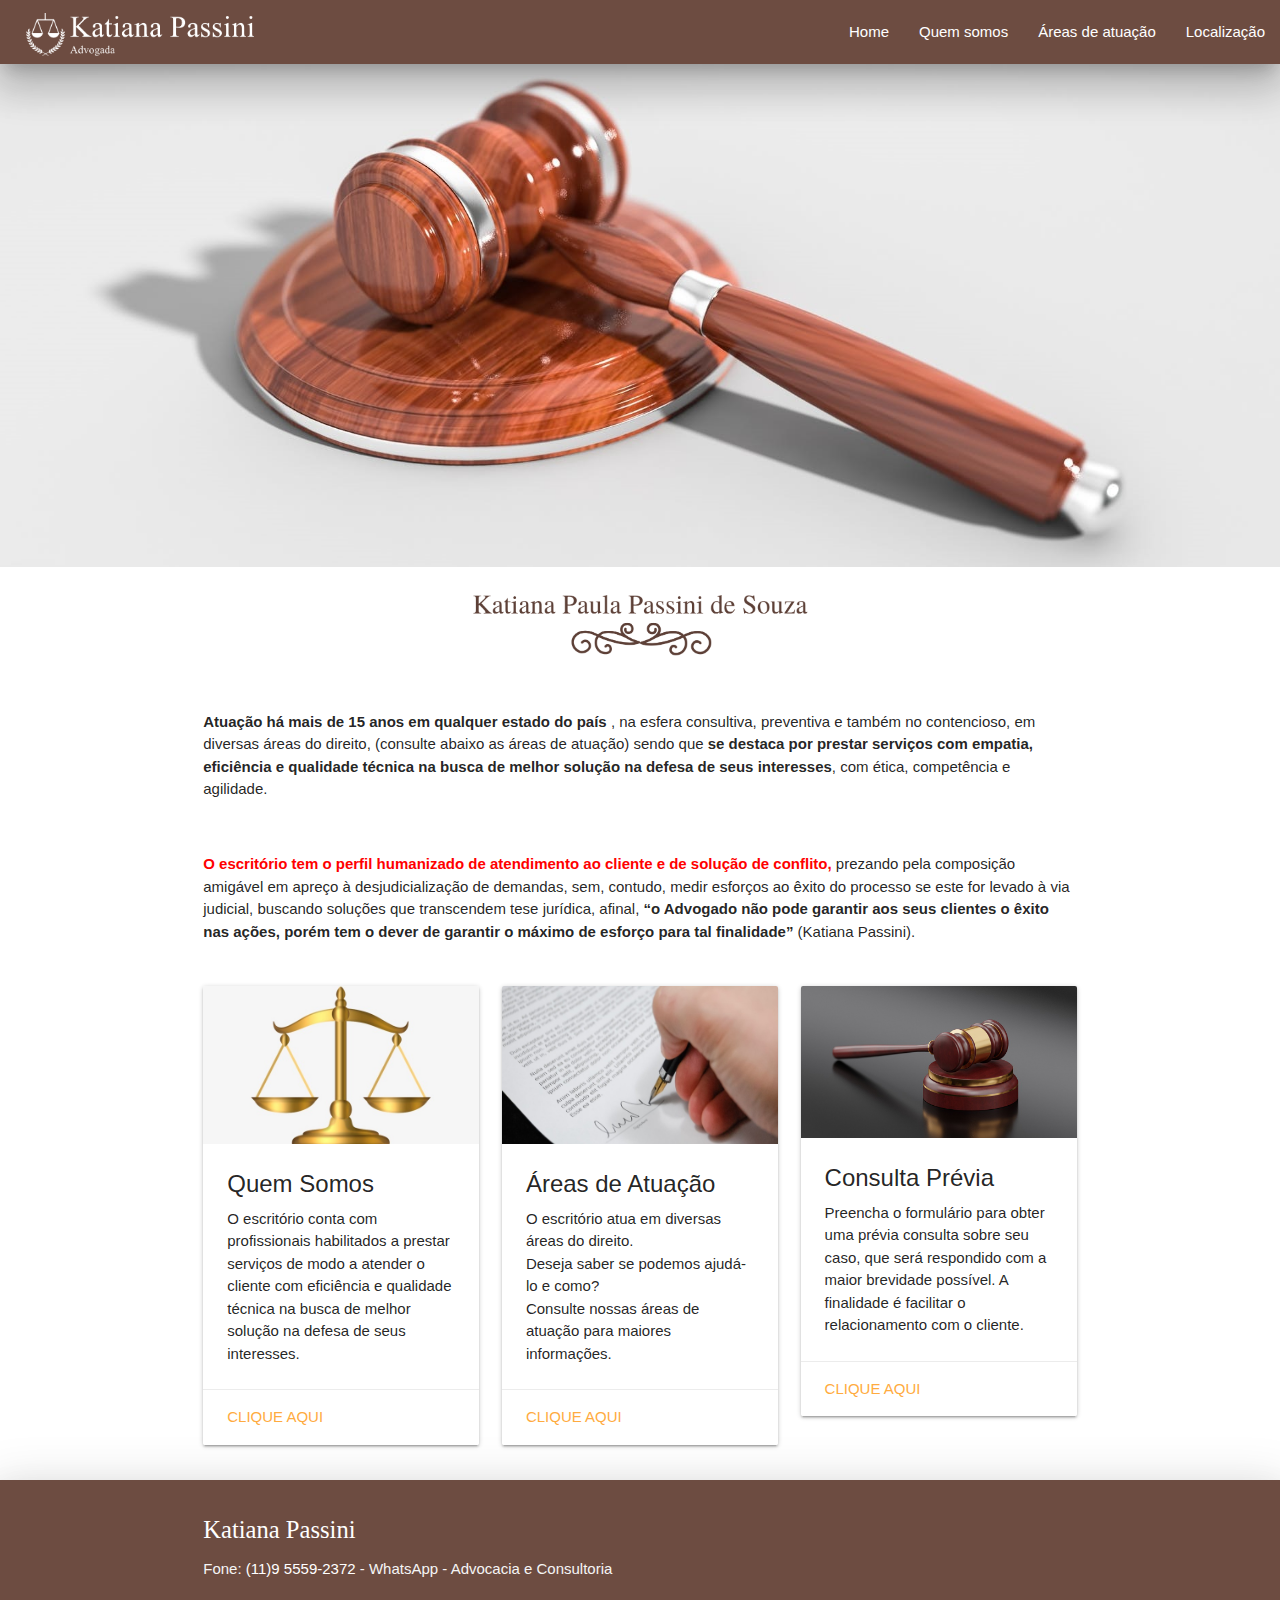
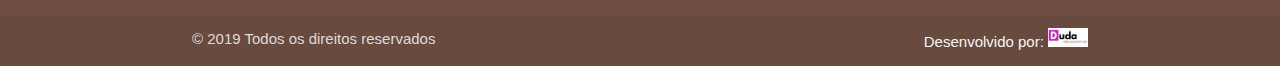
<file: index.html>
<html>

<head>
  <meta charset="UTF-8">
  <script src="https://ajax.googleapis.com/ajax/libs/jquery/2.1.1/jquery.min.js"></script>
  <link rel="stylesheet" href="https://cdnjs.cloudflare.com/ajax/libs/materialize/1.0.0/css/materialize.min.css">
  <script src="https://cdnjs.cloudflare.com/ajax/libs/materialize/1.0.0/js/materialize.min.js"></script>
  <link href="https://fonts.googleapis.com/icon?family=Material+Icons" rel="stylesheet">

  <link rel="stylesheet" type="text/css" href="style/style.css">
  <link rel="icon" href="img/logo-icon.png" />


</head>

<body>

  <div class=" col s12 m12 l12">
    <nav>
      <div class="nav-wrapper brown darken-1 z-depth-5">
        <a href="#!" class="brand-logo espaco"><img src="img/logo-branco.png" width="36%"></a>
        <a href="#" data-target="mobile-demo" class="sidenav-trigger"><i class="menu-mobile material-icons nav-menu">menu</i></a>
        <ul class="right hide-on-med-and-down">
          <li><a href="index.html">Home</a></li>
          <li><a href="quemsomos.html">Quem somos</a></li>
          <li><a href="areas.html">Áreas de atuação</a></li>
          <!-- <li><a href="consulta.html">Consulta prévia</a></li> -->
          <li><a href="contato.html">Localização</a></li>
        </ul>
      </div>
    </nav>

    <ul class="sidenav" id="mobile-demo">
      <li><a href="index.html">Home</a></li>
      <li><a href="quemsomos.html">Quem somos</a></li>
      <li><a href="areas.html">Áreas de atuação</a></li>
      <!-- <li><a href="consulta.html">Consulta prévia</a></li> -->
      <li><a href="contato.html">Localização</a></li>
    </ul>


  </div>


  <div class=" col s12 m12 l12">
    <img src="img/capa.jpeg" width="100%">
  </div>

  <div class="container">
    <div class="row">
      <div class="col s12 m12 l12 espaco-top center-align">
        <!-- <h1>Katiana Passini</h1> -->
        <img src="img/nome.png" width="360px">
      </div>
    </div>
    <div class="row">
      <div class="col s12 md12 l12 espaco-top">
        <b><p>Atuação há mais de 15 anos em qualquer estado do país </b>, 
          na esfera consultiva, preventiva e também no contencioso, em diversas
          áreas do direito, (consulte abaixo as áreas de atuação) sendo que <b>se destaca
          por prestar serviços com empatia, eficiência e qualidade técnica na busca de 
          melhor solução na defesa de seus interesses</b>, com ética, competência e 
          agilidade.</p>
       <br>
        <b style="color: red;"><p>O escritório tem o perfil humanizado de 
          atendimento ao cliente e de solução de conflito,</b> prezando pela composição
           amigável em apreço à desjudicialização de demandas, sem, contudo, medir 
           esforços ao êxito do processo se este for levado à via judicial, buscando 
           soluções que transcendem tese jurídica, afinal, <b>“o Advogado não pode 
           garantir aos seus clientes o êxito nas ações, porém tem o dever de garantir 
          o máximo de esforço para tal finalidade”</b> (Katiana Passini).
          </p>
      </div>
 
    </div>

    <div class="row espaco-top">
      <div class="col s12 m12 l4 lg4">
        <div class="card">
          <div class="card-image">
            <img src="img/area.jpg">
          </div>
          <div class="card-content">

            <p>
              <span class="card-title">Quem Somos</span>
              O escritório conta com profissionais habilitados a prestar serviços de modo a atender o cliente com
              eficiência e qualidade técnica na busca de melhor solução na defesa de seus interesses.

            </p>
          </div>
          <div class="card-action">
            <a href="quemsomos.html">CLIQUE AQUI</a>
          </div>
        </div>
      </div>
      <div class="col s12 m12 l4 lg4">
        <div class="card">
          <div class="card-image">
            <img src="img/home1.jpg">
          </div>
          <div class="card-content">
            <span class="card-title">Áreas de Atuação</span>

            <p>
              O escritório atua em diversas áreas do direito. <br>
              Deseja saber se podemos ajudá-lo e como? <br>
              Consulte nossas áreas de atuação para maiores informações.
            </p>
          </div>
          <div class="card-action">
            <a href="areas.html">CLIQUE AQUI</a>
          </div>
        </div>
      </div>
      <div class="col s12 m12 l4 lg12">
        <div class="card">
          <div class="card-image">
            <img src="img/Originals/quem.jpg">

          </div>
          <div class="card-content">
            <p>
              <span class="card-title">Consulta Prévia
              </span>
              Preencha o formulário para obter uma prévia consulta sobre seu caso, que será respondido com a maior
              brevidade possível. A finalidade é facilitar o relacionamento com o cliente.
            </p>
          </div>
          <div class="card-action">
            <a href="consulta.html">CLIQUE AQUI</a>
          </div>
        </div>
      </div>
    </div>


  </div>
  <footer class="page-footer brown darken-1 z-depth-5">
    <div class="container">
      <div class="row">
        <div class="col l6 s12">
          <h5 class="white-text">Katiana Passini</h5>
          <p class="grey-text text-lighten-4">Fone:  <a class="hyperlink2" href="https://api.whatsapp.com/send?phone=5511955592372">(11)9 5559-2372</a> - WhatsApp - Advocacia e Consultoria</p>
        </div>

      </div>
    </div>
    <div class="footer-copyright">
      <div class="container">
        © 2019 Todos os direitos reservados
        <a class="grey-text text-lighten-4 right" href="https://www.facebook.com/dudadesenvolvimento/">Desenvolvido por:
          <img src="img/duda.png" width="40">
        </a>
      </div>
    </div>
  </footer>
  <script>
    document.addEventListener('DOMContentLoaded', function () {
      var elems = document.querySelectorAll('.sidenav');
      var instances = M.Sidenav.init(elems, options);
    });

    // Or with jQuery

    $(document).ready(function () {
      $('.sidenav').sidenav();
    });
  </script>

</body>

</html>
</file>
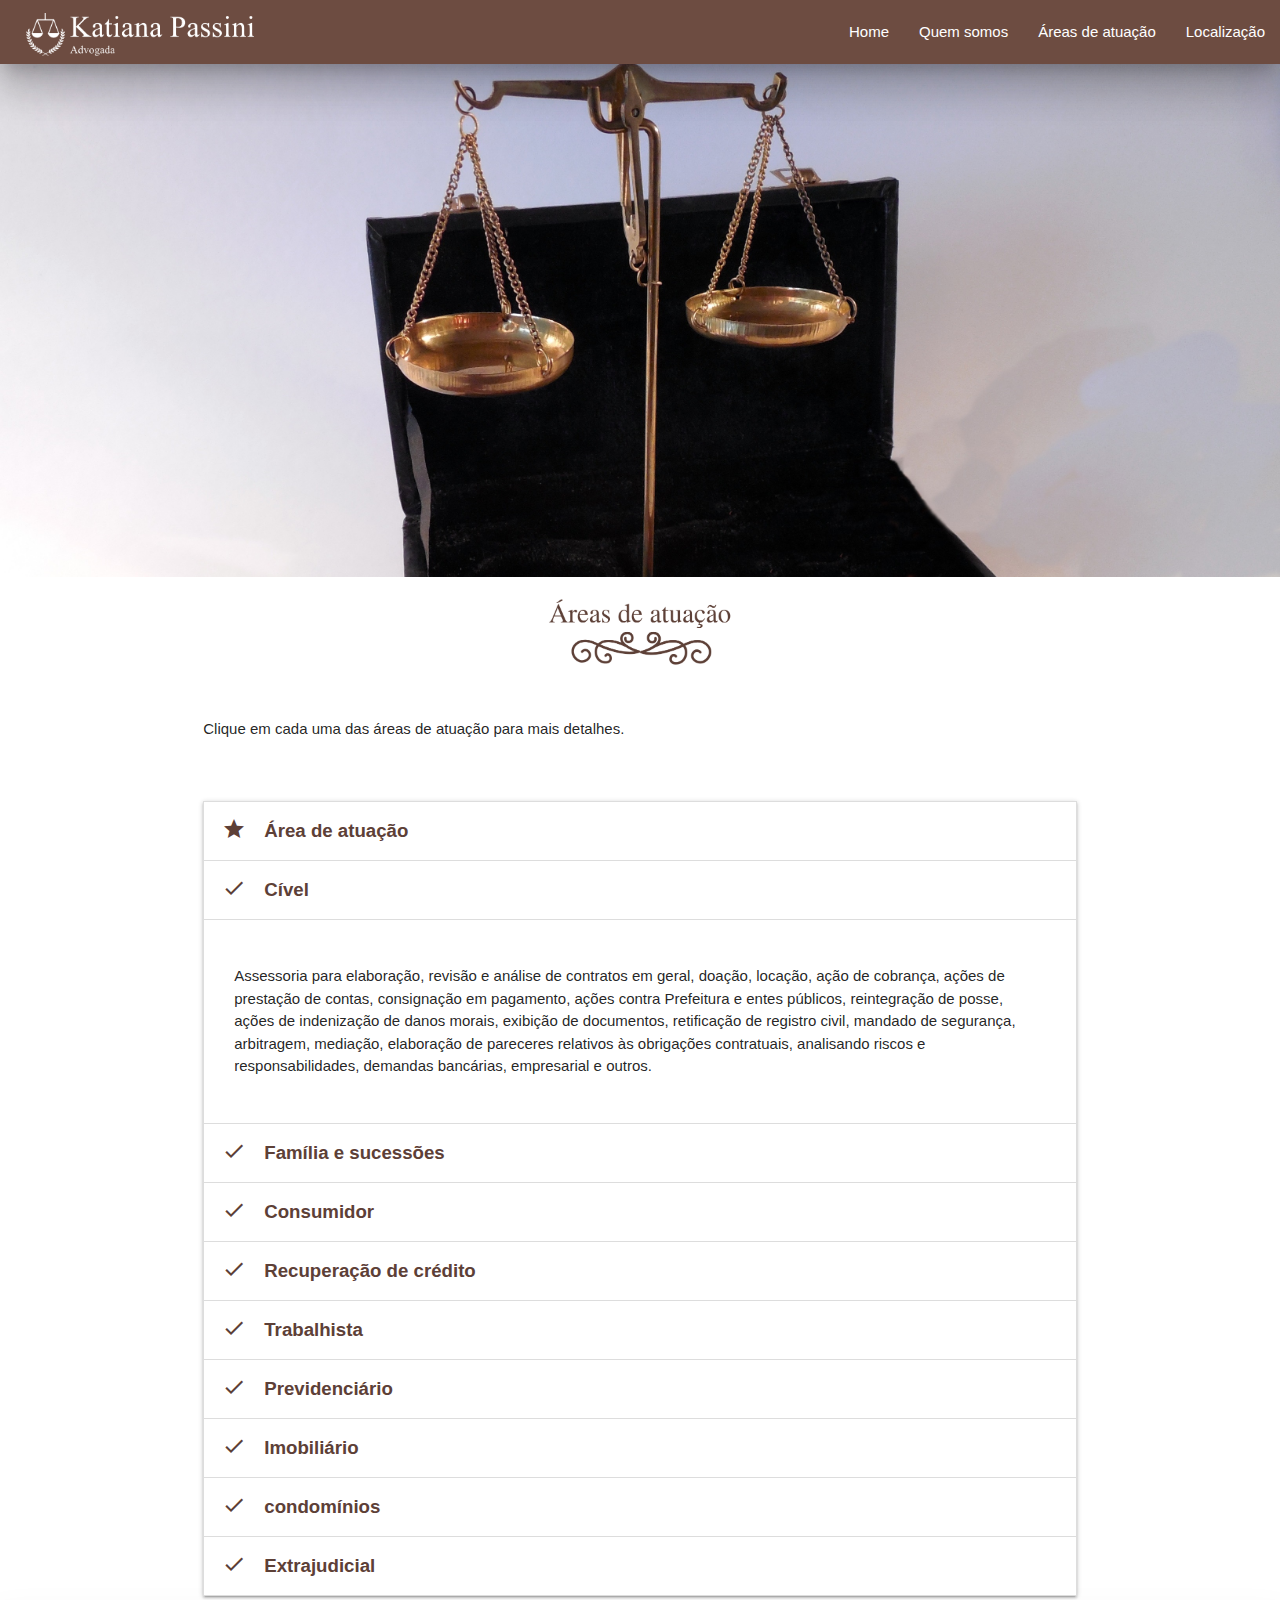
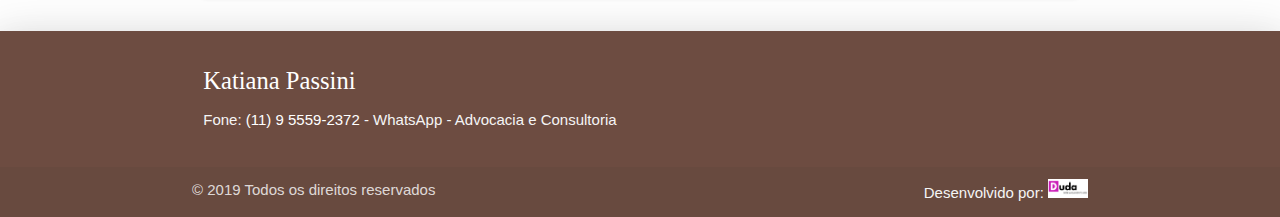
<file: areas.html>
<html>

<head>
   <meta charset="UTF-8">
    <script src="https://ajax.googleapis.com/ajax/libs/jquery/2.1.1/jquery.min.js"></script>
    <script src="https://cdnjs.cloudflare.com/ajax/libs/materialize/1.0.0/js/materialize.min.js"></script>
    <link rel="stylesheet" href="https://cdnjs.cloudflare.com/ajax/libs/materialize/1.0.0/css/materialize.min.css">
    <link rel="stylesheet" type="text/css" href="style/style.css">
    <link href="https://fonts.googleapis.com/icon?family=Material+Icons" rel="stylesheet">

    <link rel="icon" href="img/logo-icon.png" />


</head>

<body>

    <div class=" col s12 m12 l12">
        <nav>
            <div class="nav-wrapper brown darken-1 z-depth-5">
                <a href="#!" class="brand-logo espaco"><img src="img/logo-branco.png" width="36%"></a>
                <a href="#" data-target="mobile-demo" class="sidenav-trigger"><i class="material-icons menu-mobile">menu</i></a>
                <ul class="right hide-on-med-and-down">
                    <li><a href="index.html">Home</a></li>
                    <li><a href="quemsomos.html">Quem somos</a></li>
                    <li><a href="areas.html">Áreas de atuação</a></li>
                    <!-- <li><a href="consulta.html">Consulta prévia</a></li> -->
                    <li><a href="contato.html">Localização</a></li>
                </ul>
            </div>
        </nav>

        <ul class="sidenav" id="mobile-demo">
            <li><a href="index.html">Home</a></li>
            <li><a href="quemsomos.html">Quem somos</a></li>
            <li><a href="areas.html">Áreas de atuação</a></li>
            <!-- <li><a href="consulta.html">Consulta prévia</a></li> -->
            <li><a href="contato.html">Localização</a></li>
        </ul>


    </div>


    <div class=" col s12 m12 l12">
        <img src="img/novo.jpg" width="100%">
    </div>

    <div class="container">
        <div class="row">
            <div class="col s12 m12 l12 espaco-top center-align">
                <!-- <h1>Katiana Passini</h1> -->
                <img src="img/area_1.png" width="360px">
            </div>
        </div>
        <div class="row">
            <div class="col s12 md12 l12 espaco-top">
                <p class="estilo"> Clique em cada uma das áreas de atuação para mais detalhes.
                </p>

            </div>
        </div>
        <div class="row">
            <div class="col s12 m12 l12 espaco-top">


                <ul class="collapsible">
                    <li class="">
                        <div class="collapsible-header">
                            <i class="material-icons">grade</i>
                            Área de atuação
                            <!-- <span class=" badge"></span></div> -->
                            <div class="collapsible-body">

                                <!-- <ul class="collection">
                                <li class="collection-item"> <i class="material-icons">check</i>Cível</li>
                                <li class="collection-item"><i class="material-icons">check</i>Família e sucessões</li>
                                <li class="collection-item"><i class="material-icons">check</i>Consumidor</li>
                                <li class="collection-item"><i class="material-icons">check</i>Empresarial e Bancário
                                </li>
                                <li class="collection-item"><i class="material-icons">check</i>Trabalhista</li>
                                <li class="collection-item"><i class="material-icons">check</i>Previdenciário</li>
                                <li class="collection-item"><i class="material-icons">check</i>Imobiliário</li>
                                <li class="collection-item"><i class="material-icons">check</i>condomínios</li>
                                <li class="collection-item"><i class="material-icons">check</i>Extrajudicial</li>
                            </ul> -->
                            </div>
                    </li>

                    <li class="active">
                        <div class="collapsible-header">
                            <i class="material-icons">check</i>
                            Cível

                            <span class="badge"></span></div>
                        <div class="collapsible-body">
                            <p>
                                Assessoria para elaboração, revisão e análise de contratos em geral, doação, locação,
                                ação de cobrança, ações de prestação de contas, consignação em pagamento, ações contra
                                Prefeitura e entes públicos, reintegração de posse, ações de indenização de danos
                                morais, exibição de documentos, retificação de registro civil, mandado de segurança,
                                arbitragem, mediação, elaboração de pareceres relativos às obrigações contratuais,
                                analisando riscos e responsabilidades, demandas bancárias, empresarial e outros.


                            </p>
                        </div>
                    </li>
                    <li>
                        <div class="collapsible-header">
                            <i class="material-icons">check</i>
                            Família e sucessões


                            <span class="badge"></span></div>
                        <div class="collapsible-body">
                            <p>
                                Inventário judicial ou extrajudicial, Testamentos, Anulação de Casamento, Divórcio
                                judicial ou extrajudicial (cartório), Tutela, Interdição, Alimentos, Adoção,
                                arrolamento, alvará, revisão de pensão alimentícia, reconhecimento e dissolução de união
                                estável, investigação de paternidade, retificação de registro, guarda de menores, pactos
                                antenupciais, planejamento sucessório e outros assuntos ligados à área.

                            </p>
                        </div>
                    </li>

                    <li>
                        <div class="collapsible-header">
                            <i class="material-icons">check</i>
                            Consumidor



                            <span class="badge"></span></div>
                        <div class="collapsible-body">
                            <p>
                                Análise e confecções de contratos, propositura, impugnação e acompanhamento de ações
                                perante os Juizados Especiais para os casos de relação de consumo, colisão de veículos,
                                Procon, visando sempre garantir a mais correta aplicação do Código de Defesa do
                                consumidor

                                Resolução de questões oriundas de práticas comerciais, tais como, oferta, orçamentos,
                                publicidades, condutas abusivas, cobrança de dívidas, banco de dados e cadastros de
                                consumidores ( SPC, Serasa), entre outros.

                            </p>
                        </div>
                    </li>
                    <li>
                        <div class="collapsible-header">
                            <i class="material-icons">check</i>
                            Recuperação de crédito


                            <span class="badge"></span></div>
                        <div class="collapsible-body">
                            <p>
                                Recuperação de crédito nas mais diversas necessidades, seja ela de inadimplência condominial, ou associações de moradores, seja para <b>cobranças extrajudiciais em geral, como fase pré-processual</b>, com intermédio de Advogado, buscando de forma mais rápida e econômica restituir valores em favor do credor, <b>seja no judiciário</b>, através de ações como: execução de título extrajudicial, busca e apreensão, ação monitória, ação de cobrança, etc. E também na fase de <b>cumprimento de sentença</b>, quando o credor, obteve sentença favorável e precisa materializar o ganho, recebendo efetivamente o valor declarado na condenação.



                            </p>
                        </div>
                    </li>
                    <li>

                    <li>
                        <div class="collapsible-header">
                            <i class="material-icons">check</i>
                            Trabalhista
                            <span class="badge"></span></div>
                        <div class="collapsible-body">
                            <p>
                                Patrocínio de defesas judiciais em todas as instâncias

                                Consultoria acerca de legislação, elaboração de pareceres, incluindo estudos visando
                                prevenir futuras demandas

                                Assédio Moral na relação de trabalho, acúmulo de funções, acidente de trabalho, verbas
                                rescisórias, demissões arbitrárias e reclamações trabalhistas em geral.
                            </p>
                        </div>
                    </li>
                    <li>
                        <div class="collapsible-header">
                            <i class="material-icons">check</i>
                            Previdenciário
                            <span class="badge"></span></div>
                        <div class="collapsible-body">
                            <p>
                                Atuamos em ações contra o INSS, judicial ou administrativamente, defendendo seus
                                direitos de auxilio acidente, auxilio doença, pensão por morte, FAT, aposentadoria,
                                entre outros.

                            </p>
                        </div>
                    </li>
                    <li>
                        <div class="collapsible-header">
                            <i class="material-icons">check</i>
                            Imobiliário
                            <span class="badge"></span></div>
                        <div class="collapsible-body">
                            <p>
                                Assessoria na aquisição, venda, locação, doação, incorporação imobiliária, retificação
                                de registros, implantação e regularização de loteamentos, condomínios, Ação de
                                adjudicação compulsória para escritura de imóvel, usucapião dentre outras atividades
                                correlatas.

                            </p>
                        </div>
                    </li>
                    <li>
                        <div class="collapsible-header">
                            <i class="material-icons">check</i>
                            condomínios
                            <span class="badge"></span></div>
                        <div class="collapsible-body">
                            <p>
                                Recuperação de crédito de inadimplência condominial e de associações de moradores,
                                mediante cobrança amigável como: renegociação de valores e forma de pagamento,
                                obedecendo sempre às normas do estatuto e demais disposições legais.
                            </p>
                        </div>
                    </li>
                    <li>
                        <div class="collapsible-header">
                            <i class="material-icons">check</i>
                            Extrajudicial

                            <span class="badge"></span></div>
                        <div class="collapsible-body">
                            <p>
                                Consultoria para elaboração de Notificações e interpelações extrajudiciais;
                                <br>
                                Assessoria para elaboração, revisão e análise de contratos em geral;
                                <br>
                                Serviços de Cobrança para condomínios e associações de moradores;

                            </p>
                        </div>
                    </li>
                </ul>



            </div>
        </div>
    </div>
    <footer class="page-footer brown darken-1 z-depth-5">
        <div class="container">
            <div class="row">
                <div class="col l6 s12">
                    <h5 class="white-text">Katiana Passini</h5>
                    <p class="grey-text text-lighten-4">Fone:  <a class="hyperlink2" href="https://api.whatsapp.com/send?phone=5511955592372">(11) 9 5559-2372</a> - WhatsApp - Advocacia e Consultoria</p>
                </div>

            </div>
        </div>
        <div class="footer-copyright">
            <div class="container">
                © 2019 Todos os direitos reservados
                <a class="grey-text text-lighten-4 right"
                    href="https://www.facebook.com/dudadesenvolvimento/">Desenvolvido por:
                    <img src="img/duda.png" width="40">
                </a>
            </div>
        </div>
    </footer>
    <script>
        document.addEventListener('DOMContentLoaded', function () {
            var elems = document.querySelectorAll('.collapsible');
            var instances = M.Collapsible.init(elems, options);
        });

        // Or with jQuery

        $(document).ready(function () {
            $('.collapsible').collapsible();
        });

    </script>
    <script>
        document.addEventListener('DOMContentLoaded', function () {
            var elems = document.querySelectorAll('.sidenav');
            var instances = M.Sidenav.init(elems, options);
        });

        // Or with jQuery

        $(document).ready(function () {
            $('.sidenav').sidenav();
        });
    </script>

</body>

</html>
</file>
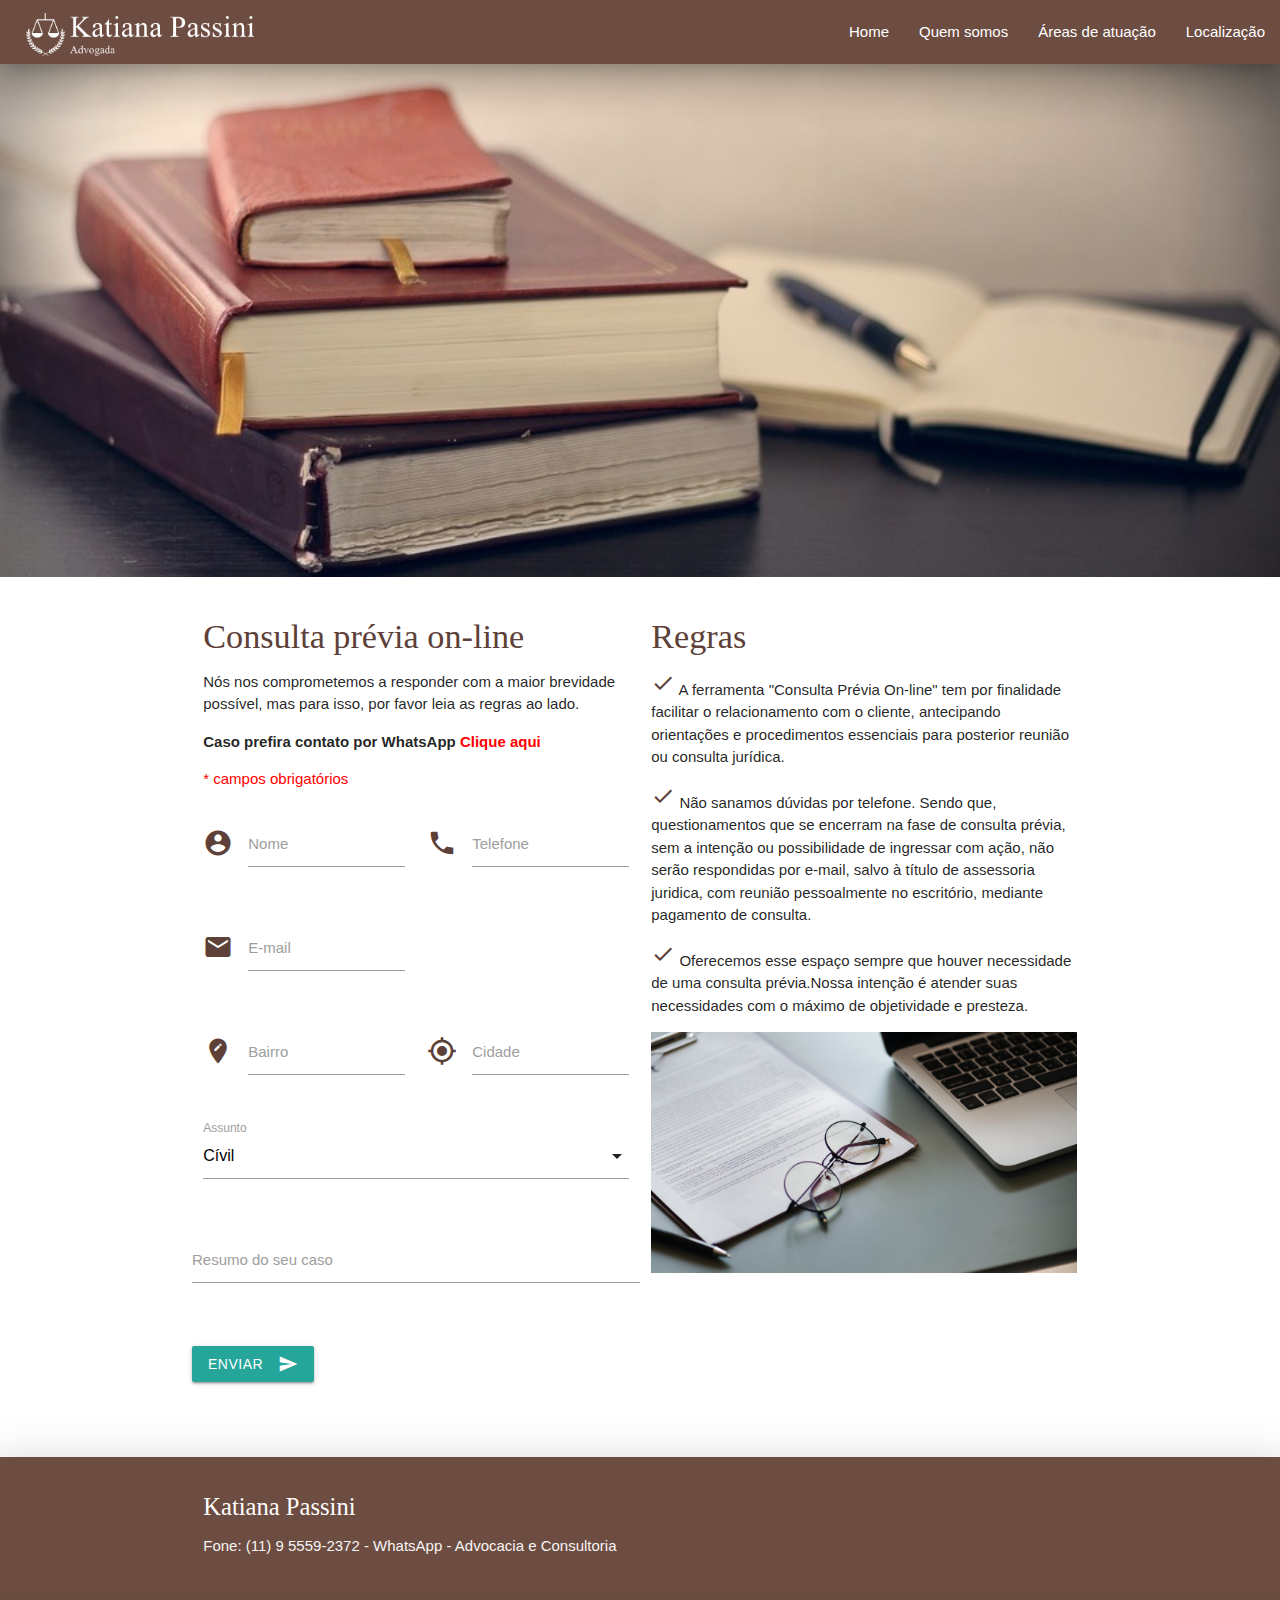
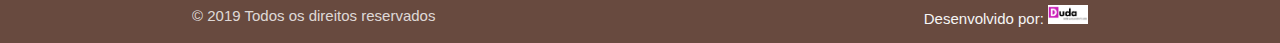
<file: consulta.html>
<html>

<head>
    <meta charset="UTF-8">
    <script src="https://ajax.googleapis.com/ajax/libs/jquery/2.1.1/jquery.min.js"></script>
    <script src="https://cdnjs.cloudflare.com/ajax/libs/materialize/1.0.0/js/materialize.min.js"></script>
    <link rel="stylesheet" href="https://cdnjs.cloudflare.com/ajax/libs/materialize/1.0.0/css/materialize.min.css">
    <link rel="stylesheet" type="text/css" href="style/style.css">
    <link href="https://fonts.googleapis.com/icon?family=Material+Icons" rel="stylesheet">

    <link rel="icon" href="img/logo-icon.png" />


</head>

<body>

    <div class=" col s12 m12 l12">
        <nav>
            <div class="nav-wrapper brown darken-1 z-depth-5">
                <a href="#!" class="brand-logo espaco"><img src="img/logo-branco.png" width="36%"></a>
                <a href="#" data-target="mobile-demo" class="sidenav-trigger"><i class="material-icons menu-mobile">menu</i></a>
                <ul class="right hide-on-med-and-down">
                    <li><a href="index.html">Home</a></li>
                    <li><a href="quemsomos.html">Quem somos</a></li>
                    <li><a href="areas.html">Áreas de atuação</a></li>
                    <!-- <li><a href="consulta.html">Consulta prévia</a></li> -->
                    <li><a href="contato.html">Localização</a></li>
                </ul>
            </div>
        </nav>

        <ul class="sidenav" id="mobile-demo">
            <li><a href="index.html">Home</a></li>
            <li><a href="quemsomos.html">Quem somos</a></li>
            <li><a href="areas.html">Áreas de atuação</a></li>
            <!-- <li><a href="consulta.html">Consulta prévia</a></li> -->
            <li><a href="contato.html">Localização</a></li>
        </ul>


    </div>


    <div class=" col s12 m12 l12">
        <img src="img/consulta1.jpg" width="100%">
    </div>

    <div class="container">

        <div class="row">
            <div class="col s12 md12 l6 espaco-top">
                <h4>Consulta prévia on-line</h4>
                <p>
                    Nós nos comprometemos a responder com a maior brevidade possível, mas para isso, por favor leia as
                    regras ao lado.</p>
                <p><b>Caso prefira contato por WhatsApp                 
                    <a class="hyperlink" href="https://api.whatsapp.com/send?phone=5511955592372">Clique aqui</a>
                </b></p>    
                  
                    <p class="efeito"> * campos obrigatórios</p> 

                <div class="row">
                    <form action="email/email/emailTest.php" method="POST" class="col s12">
                        <div class="row">
                            <div class="input-field col s12 m12 l6">
                                <i class="material-icons prefix">account_circle</i>
                                <input id="icon_prefix" type="text" name="nome" class="validate" required>
                                <label for="icon_prefix">Nome</label>
                            </div>
                            <div class="input-field col s12 m12 l6">
                                <i class="material-icons prefix">phone</i>
                                <input id="icon_telephone" type="tel" name="telefone" class="validate" required>
                                <label for="icon_telephone">Telefone</label>
                            </div>
                        </div>
                        <div class="row">
                            <div class="input-field col s12 m12 l6">
                                <i class="material-icons prefix">email</i>
                                <input id="icon_prefix" type="text" name="email" class="validate" required>
                                <label for="icon_prefix">E-mail</label>
                            </div>

                        </div>
                        <div class="row">
                            <div class="input-field col s12 m12 l6">
                                <i class="material-icons prefix">edit_location</i>
                                <input id="icon_prefix" type="text" name="bairro" class="validate" required>
                                <label for="icon_prefix">Bairro</label>
                            </div>
                            <div class="input-field col s12 m12 l6">
                                <i class="material-icons prefix">gps_fixed</i>
                                <input id="icon_telephone" type="tel" name="cidade" class="validate" required>
                                <label for="icon_telephone">Cidade</label>
                            </div>
                        </div>
                        <div class="row">
                            <div class="input-field col s12">
                                <select name="assunto" id="assunto" required>
                                    <option value="0" disabled>Selecione uma opção</option>
                                    <option value="1">Cívil</option>
                                    <option value="2">Família e Sucessões</option>
                                    <option value="3">Consumidor</option>
                                    <option value="4">Trabalhista</option>
                                    <option value="5">Previdenciário</option>
                                    <option value="6">Imobiliário</option>
                                    <option value="7">Condomínios</option>
                                    <option value="8">Extrajudicial</option>

                                </select>
                                <label>Assunto</label>
                            </div>

                        </div>

                      
                           <div class="row">
                           
                                <div class="row">
                                    <div class="input-field col s12">
                                      <input id="icon_prefix" type="text" name="resumo" class="validate" required>
                                        <label for="textarea1">Resumo do seu caso</label>
                                    </div>
                                </div>
                        </div>
                      
                        <div class="row">
                                 <button class="btn waves-effect waves-light" type="submit" name="action">Enviar
                                   <i class="material-icons right icon-send">send</i>
                          </button>
                        </div>
 

                    </form>
                </div>

            </div>
            <div class="col s12 m12 l6 espaco-top">
                <h4>Regras</h4>
                
                <p>
                    <i class="material-icons">check</i>
                    A ferramenta "Consulta Prévia On-line" tem por finalidade facilitar o relacionamento com o cliente,
                    antecipando orientações e procedimentos essenciais para posterior reunião ou consulta jurídica.

                </p>
                <p>
                    <i class="material-icons">check</i>
                    Não sanamos dúvidas por telefone. Sendo que, questionamentos que se encerram na fase de consulta
                    prévia, sem a intenção ou possibilidade de ingressar com ação, não serão respondidas por e-mail,
                    salvo à título de assessoria juridica, com reunião pessoalmente no escritório, mediante pagamento de
                    consulta.
                </p>
                <p>
                    <i class="material-icons">check</i>
                    Oferecemos esse espaço sempre que houver necessidade de uma consulta prévia.Nossa intenção é atender
                    suas necessidades com o máximo de objetividade e presteza.

                </p>
                <img src="img/consulta.jpg"  class="responsive-img">
            </div>







        </div>
    </div>
    
    <footer class="page-footer brown darken-1 z-depth-5">
        <div class="container">
            <div class="row">
                <div class="col l6 s12">
                    <h5 class="white-text">Katiana Passini</h5>
                    
                    <p class="grey-text text-lighten-4">Fone: (11) 9 5559-2372 - WhatsApp - Advocacia e Consultoria</p>
                </div>

            </div>
        </div>
        <div class="footer-copyright">
            <div class="container">
                © 2019 Todos os direitos reservados
                <a class="grey-text text-lighten-4 right"
                    href="https://www.facebook.com/dudadesenvolvimento/">Desenvolvido por:
                    <img src="img/duda.png" width="40">
                </a>
            </div>
        </div>
    </footer>
    <script>

        document.addEventListener('DOMContentLoaded', function () {
            var elems = document.querySelectorAll('select');
            var instances = M.FormSelect.init(elems, options);
        });

        // Or with jQuery

        $(document).ready(function () {
            $('select').formSelect();
        });

    </script>
    <script>
            document.addEventListener('DOMContentLoaded', function () {
              var elems = document.querySelectorAll('.sidenav');
              var instances = M.Sidenav.init(elems, options);
            });
        
            // Or with jQuery
        
            $(document).ready(function () {
              $('.sidenav').sidenav();
            });
          </script>
        
</body>

</html>
</file>
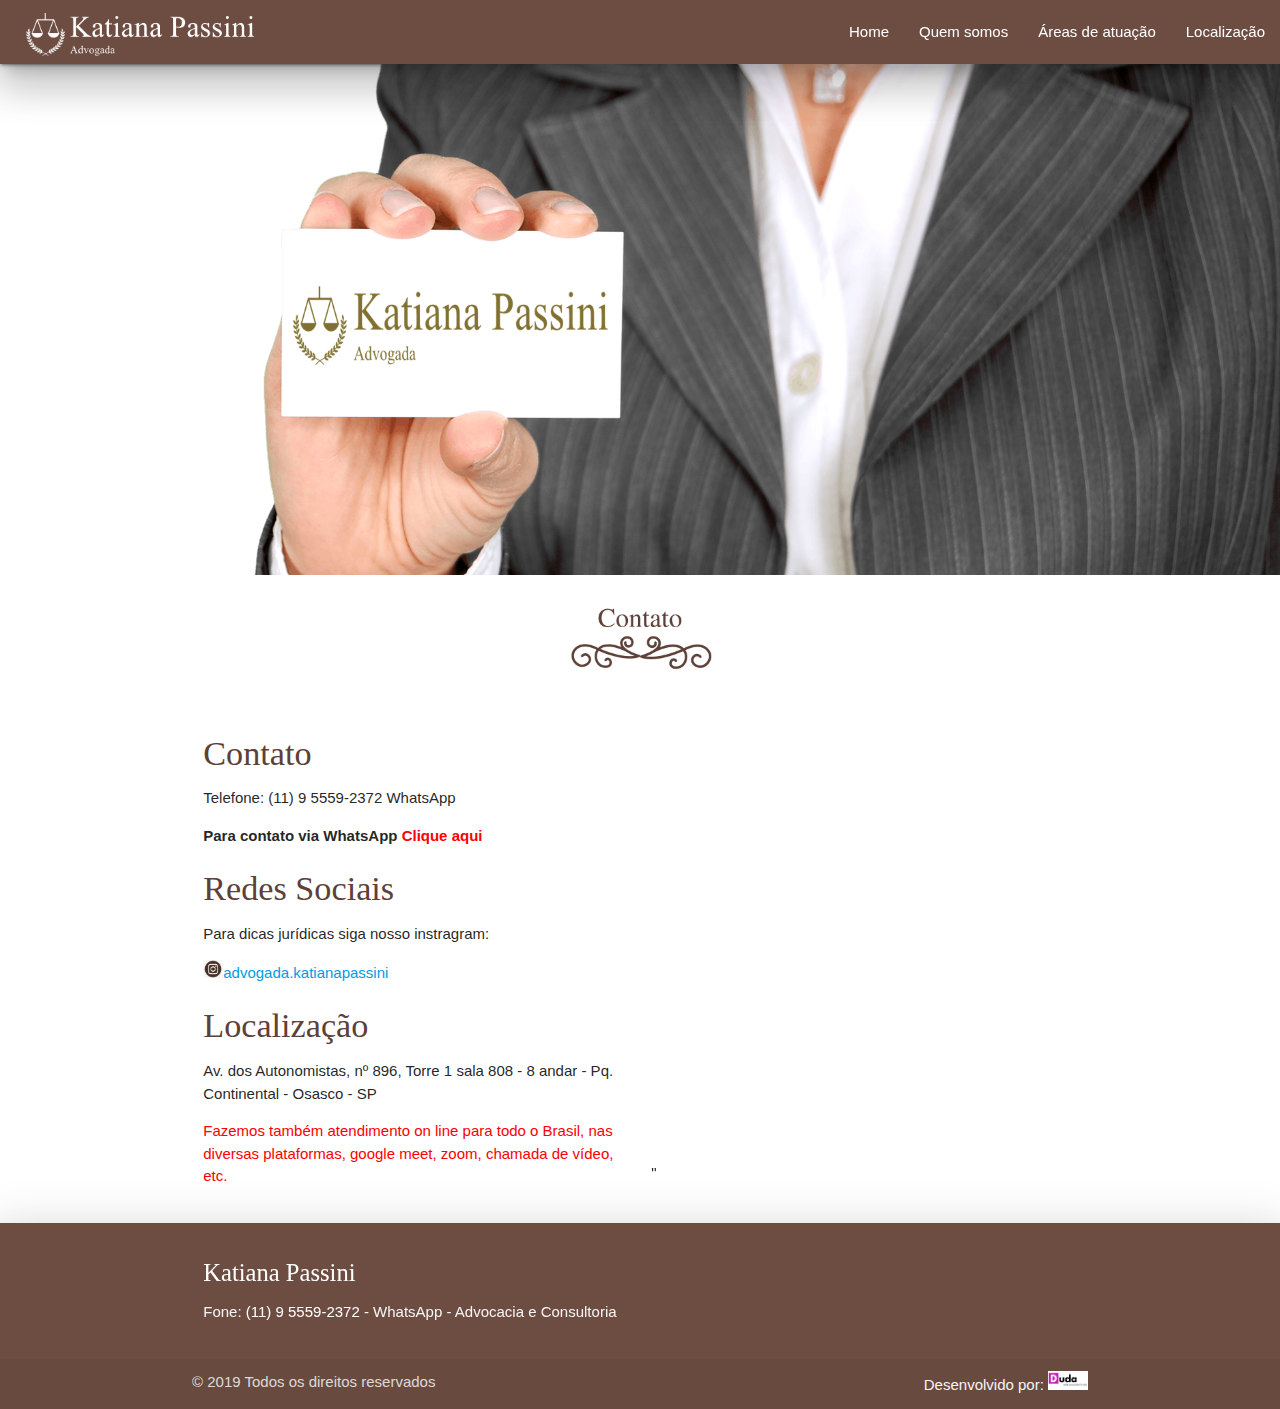
<file: contato.html>
<html>

<head>
   <meta charset="UTF-8">
    <script src="https://ajax.googleapis.com/ajax/libs/jquery/2.1.1/jquery.min.js"></script>
    <script src="https://cdnjs.cloudflare.com/ajax/libs/materialize/1.0.0/js/materialize.min.js"></script>
    <link rel="stylesheet" href="https://cdnjs.cloudflare.com/ajax/libs/materialize/1.0.0/css/materialize.min.css">
    <link rel="stylesheet" type="text/css" href="style/style.css">
    <link href="https://fonts.googleapis.com/icon?family=Material+Icons" rel="stylesheet">

    <link rel="icon" href="img/logo-icon.png" />


</head>

<body oncontextmenu="return false" ondragstart="return false" onselectstart="return false">

    <div class=" col s12 m12 l12">
        <nav>
            <div class="nav-wrapper brown darken-1 z-depth-5">
                <a href="#!" class="brand-logo espaco"><img src="img/logo-branco.png" width="36%"></a>
                <a href="#" data-target="mobile-demo" class="sidenav-trigger"><i class="menu-mobile material-icons menu-mobile">menu</i></a>
                <ul class="right hide-on-med-and-down">
                    <li><a href="index.html">Home</a></li>
                    <li><a href="quemsomos.html">Quem somos</a></li>
                    <li><a href="areas.html">Áreas de atuação</a></li>
                    <!-- <li><a href="consulta.html">Consulta prévia</a></li> -->
                    <li><a href="contato.html">Localização</a></li>
                </ul>
            </div>
        </nav>

        <ul class="sidenav" id="mobile-demo">
            <li><a href="index.html">Home</a></li>
            <li><a href="quemsomos.html">Quem somos</a></li>
            <li><a href="areas.html">Áreas de atuação</a></li>
            <!-- <li><a href="consulta.html">Consulta prévia</a></li> -->
            <li><a href="contato.html">Localização</a></li>
        </ul>


    </div>


    <div class=" col s12 m12 l12">
        <img src="img/contato.png" width="100%">
    </div>

    <div class="container">
        <div class="row">
            <div class="col s12 m12 l12 espaco-top center-align">
                <!-- <h1>Katiana Passini</h1> -->
                <img src="img/nome_cont.png" width="360px">
            </div>
        </div>
        <div class="row">
            <div class="col s12 m12 l6 espaco-top">
                <h4>Contato</h4>
                <p>
                    Telefone: (11) 9 5559-2372 WhatsApp
                </p>
                <p><b>Para contato via WhatsApp           
                    <a class="hyperlink" href="https://api.whatsapp.com/send?phone=5511955592372">Clique aqui</a>
                </b></p> 
                <h4>Redes Sociais</h4>
                <p>Para dicas jurídicas siga nosso instragram:</p>
                <p><a href="https://instagram.com/advogada.katianapassini?igshid=YmMyMTA2M2Y=">
                    <img src="img/icon-instagram.png" width="20px">advogada.katianapassini</a></p>
                <h4>Localização</h4>
                <p>
                    Av. dos Autonomistas, nº 896, Torre 1 sala 808 - 8 andar - Pq. Continental - Osasco - SP </p>
                    
                <p style="color: red;">
                    Fazemos também atendimento on line para todo o Brasil, nas diversas plataformas, google meet, zoom, chamada de vídeo, etc.
                </p>
                
            </div>
            <div class="col s12 m12 l6 espaco-top">
                    <iframe src="https://www.google.com/maps/embed?pb=!1m18!1m12!1m3!1d3657.6885177134545!2d-46.765388585337995!3d-23.543702966824785!2m3!1f0!2f0!3f0!3m2!1i1024!2i768!4f13.1!3m3!1m2!1s0x94ce541626505075%3A0x128575b3f35ccafe!2sKatiana%20Paula%20Passini%20de%20Souza!5e0!3m2!1spt-BR!2sbr!4v1658286888889!5m2!1spt-BR!2sbr" width="600" height="450" style="border:0;" allowfullscreen="" loading="lazy" referrerpolicy="no-referrer-when-downgrade"></iframe>"
                      
    
                </div>
        </div>
      
         
      




    </div>
    </div>
    </div>
    <footer class="page-footer brown darken-1 z-depth-5">
        <div class="container">
            <div class="row">
                <div class="col l6 s12">
                    <h5 class="white-text">Katiana Passini</h5>
                    <p class="grey-text text-lighten-4">Fone:  <a class="hyperlink2" href="https://api.whatsapp.com/send?phone=5511955592372">(11) 9 5559-2372</a> - WhatsApp - Advocacia e Consultoria</p>
                </div>

            </div>
        </div>
        <div class="footer-copyright">
            <div class="container">
                © 2019 Todos os direitos reservados
                <a class="grey-text text-lighten-4 right"
                    href="https://www.facebook.com/dudadesenvolvimento/">Desenvolvido por:
                    <img src="img/duda.png" width="40">
                </a>
            </div>
        </div>
    </footer>
 
    <script>
            document.addEventListener('DOMContentLoaded', function () {
              var elems = document.querySelectorAll('.sidenav');
              var instances = M.Sidenav.init(elems, options);
            });
        
            // Or with jQuery
        
            $(document).ready(function () {
              $('.sidenav').sidenav();
            });
          </script>
        
</body>

</html>
</file>
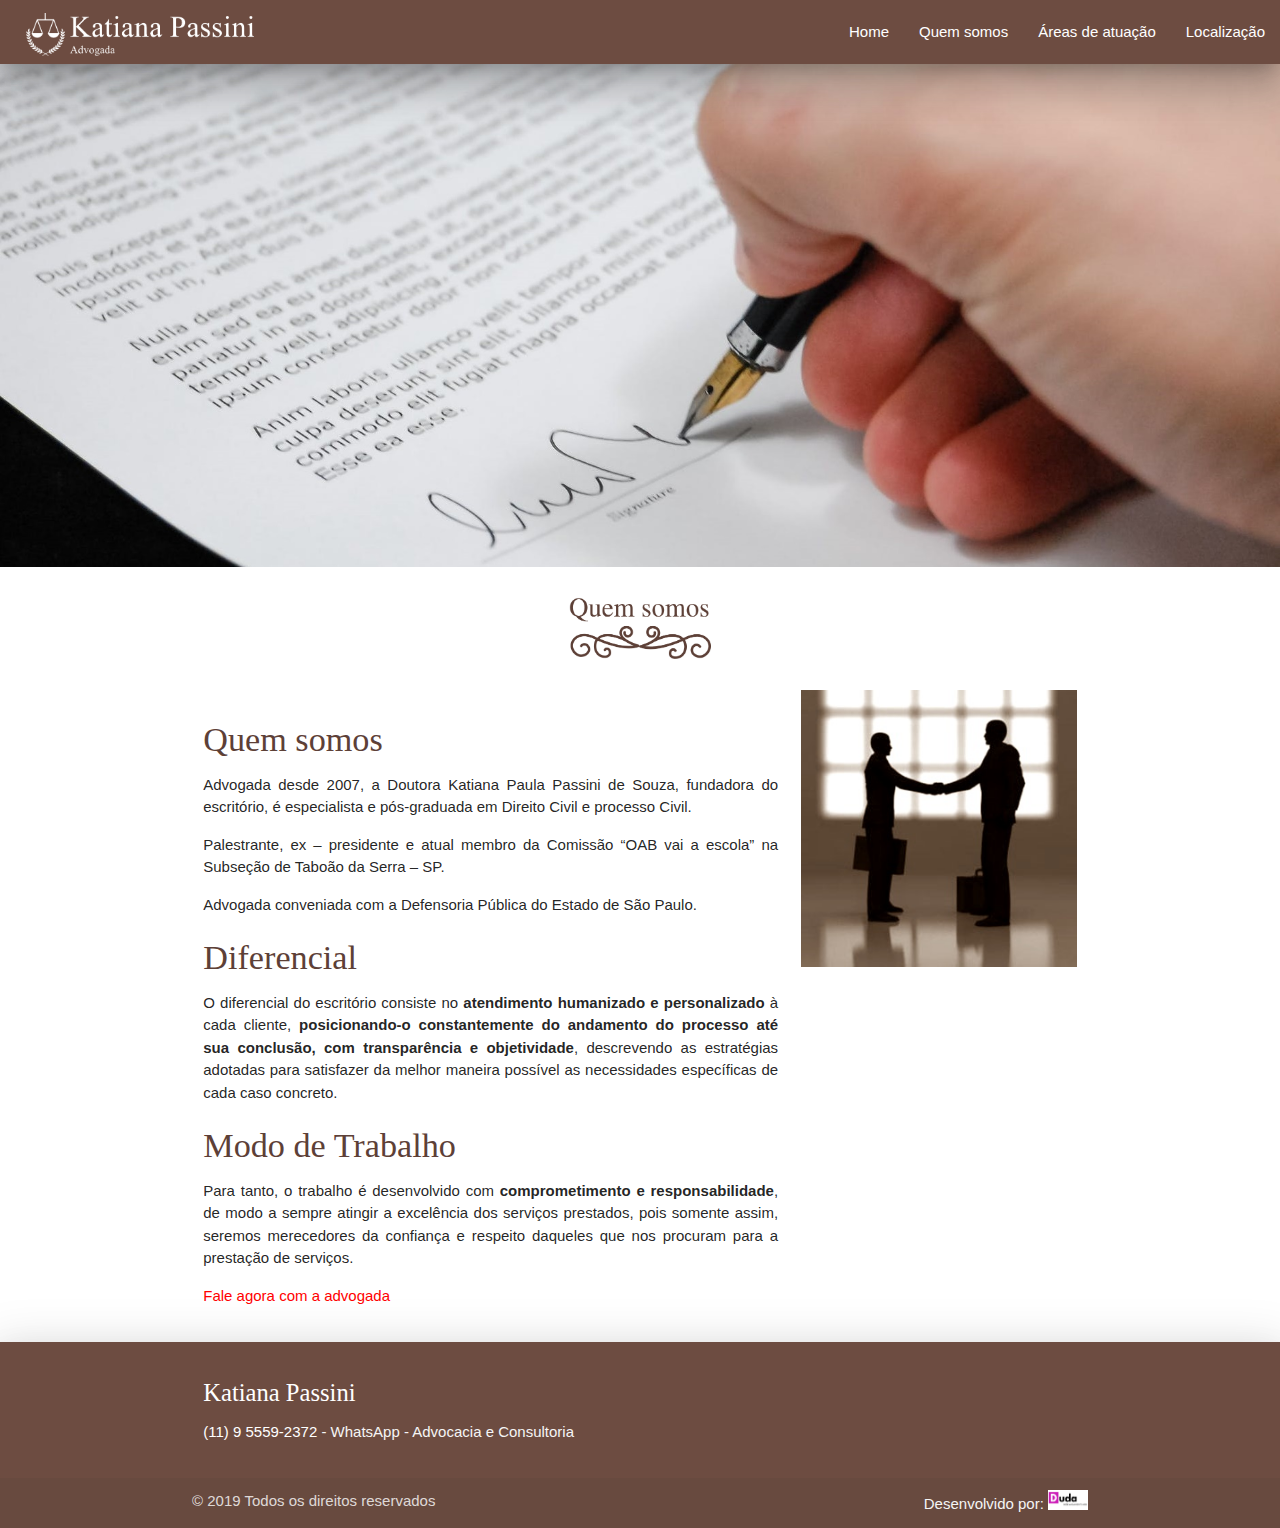
<file: quemsomos.html>
<html>

<head>
   <meta charset="UTF-8">
    <script src="https://ajax.googleapis.com/ajax/libs/jquery/2.1.1/jquery.min.js"></script>
    <link rel="stylesheet" href="https://cdnjs.cloudflare.com/ajax/libs/materialize/1.0.0/css/materialize.min.css">
    <script src="https://cdnjs.cloudflare.com/ajax/libs/materialize/1.0.0/js/materialize.min.js"></script>
    <link href="https://fonts.googleapis.com/icon?family=Material+Icons" rel="stylesheet">
    <link rel="stylesheet" type="text/css" href="style/style.css">
    <link rel="icon" href="img/logo-icon.png" />


</head>

<body>

    <div class=" col s12 m12 l12">
        <nav>
            <div class="nav-wrapper brown darken-1 z-depth-5">
                <a href="#!" class="brand-logo espaco"><img src="img/logo-branco.png" width="36%"></a>
                <a href="#" data-target="mobile-demo" class="sidenav-trigger"><i class="menu-mobile material-icons">menu</i></a>
                <ul class="right hide-on-med-and-down">
                    <li><a href="index.html">Home</a></li>
                    <li><a href="quemsomos.html">Quem somos</a></li>
                    <li><a href="areas.html">Áreas de atuação</a></li>
                    <!-- <li><a href="consulta.html">Consulta prévia</a></li> -->
                    <li><a href="contato.html">Localização</a></li>
                </ul>
            </div>
        </nav>

        <ul class="sidenav" id="mobile-demo">
            <li><a href="index.html">Home</a></li>
            <li><a href="quemsomos.html">Quem somos</a></li>
            <li><a href="areas.html">Áreas de atuação</a></li>
            <!-- <li><a href="consulta.html">Consulta prévia</a></li> -->
            <li><a href="contato.html">Localização</a></li>
        </ul>


    </div>


    <div class=" col s12 m12 l12">
        <img src="img/area1.jpeg" width="100%">
    </div>

    <div class="container">
        <div class="row">
            <div class="col s12 m12 l12 espaco-top center-align">
                <!-- <h1>Quem somos</h1> -->
                <img src="img/quem1.png" width="360px">

            </div>
        </div>
        <div class="row">
            <div class="col s12 md8 l8 espaco-top">
                <h4>Quem somos</h4>
                <p class="estilo">
                    Advogada desde 2007, a Doutora Katiana Paula Passini de Souza, fundadora do escritório, é especialista e pós-graduada em Direito Civil e processo Civil.
                </p>
                <p class="estilo">
                    Palestrante, ex – presidente e atual membro da Comissão “OAB vai a escola” na Subseção de Taboão da Serra – SP.
                </p>
                <p class="estilo">
                    Advogada conveniada com a Defensoria Pública do Estado de São Paulo.
                </p>
                <h4>Diferencial</h4>
                <p class="estilo">
                    O diferencial do escritório consiste no <b>atendimento humanizado e personalizado</b> à cada cliente, <b>posicionando-o constantemente do andamento do processo até sua conclusão, com transparência e objetividade</b>, descrevendo as estratégias adotadas para satisfazer da melhor maneira possível as necessidades específicas de cada caso concreto.
                </p>
                <h4>Modo de Trabalho </h4>
                <p class="estilo">
                    Para tanto, o trabalho é desenvolvido com <b>comprometimento e responsabilidade</b>, de modo a sempre atingir a excelência dos serviços prestados, pois somente assim, seremos merecedores da confiança e respeito daqueles que nos procuram para a prestação de serviços.
                </p>
                <a href="https://api.whatsapp.com/send?phone=5511955592372"><p class="estilo" style="color: red;">Fale agora com a advogada</p></a>
            </div>

            <div class="col s12 md12 l4 espaco">
                <img src="img/quem_somos.jpg" class="center-align responsive-img">
            </div>
        </div>

</div>
    <footer class="page-footer brown darken-1 z-depth-5">
        <div class="container">
            <div class="row">
                <div class="col l6 s12">
                    <h5 class="white-text">Katiana Passini</h5>
                    <p class="grey-text text-lighten-4"> <a class="hyperlink2" href="https://api.whatsapp.com/send?phone=5511955592372">(11) 9 5559-2372</a> - WhatsApp - Advocacia e Consultoria</p>
                </div>

            </div>
        </div>
        <div class="footer-copyright">
            <div class="container">
                © 2019 Todos os direitos reservados
                <a class="grey-text text-lighten-4 right"
                    href="https://www.facebook.com/dudadesenvolvimento/">Desenvolvido por:
                    <img src="img/duda.png" width="40">
                </a>
            </div>
        </div>
    </footer>
    <script>
            document.addEventListener('DOMContentLoaded', function () {
              var elems = document.querySelectorAll('.sidenav');
              var instances = M.Sidenav.init(elems, options);
            });
        
            // Or with jQuery
        
            $(document).ready(function () {
              $('.sidenav').sidenav();
            });
          </script>
        

</body>

</html>
</file>
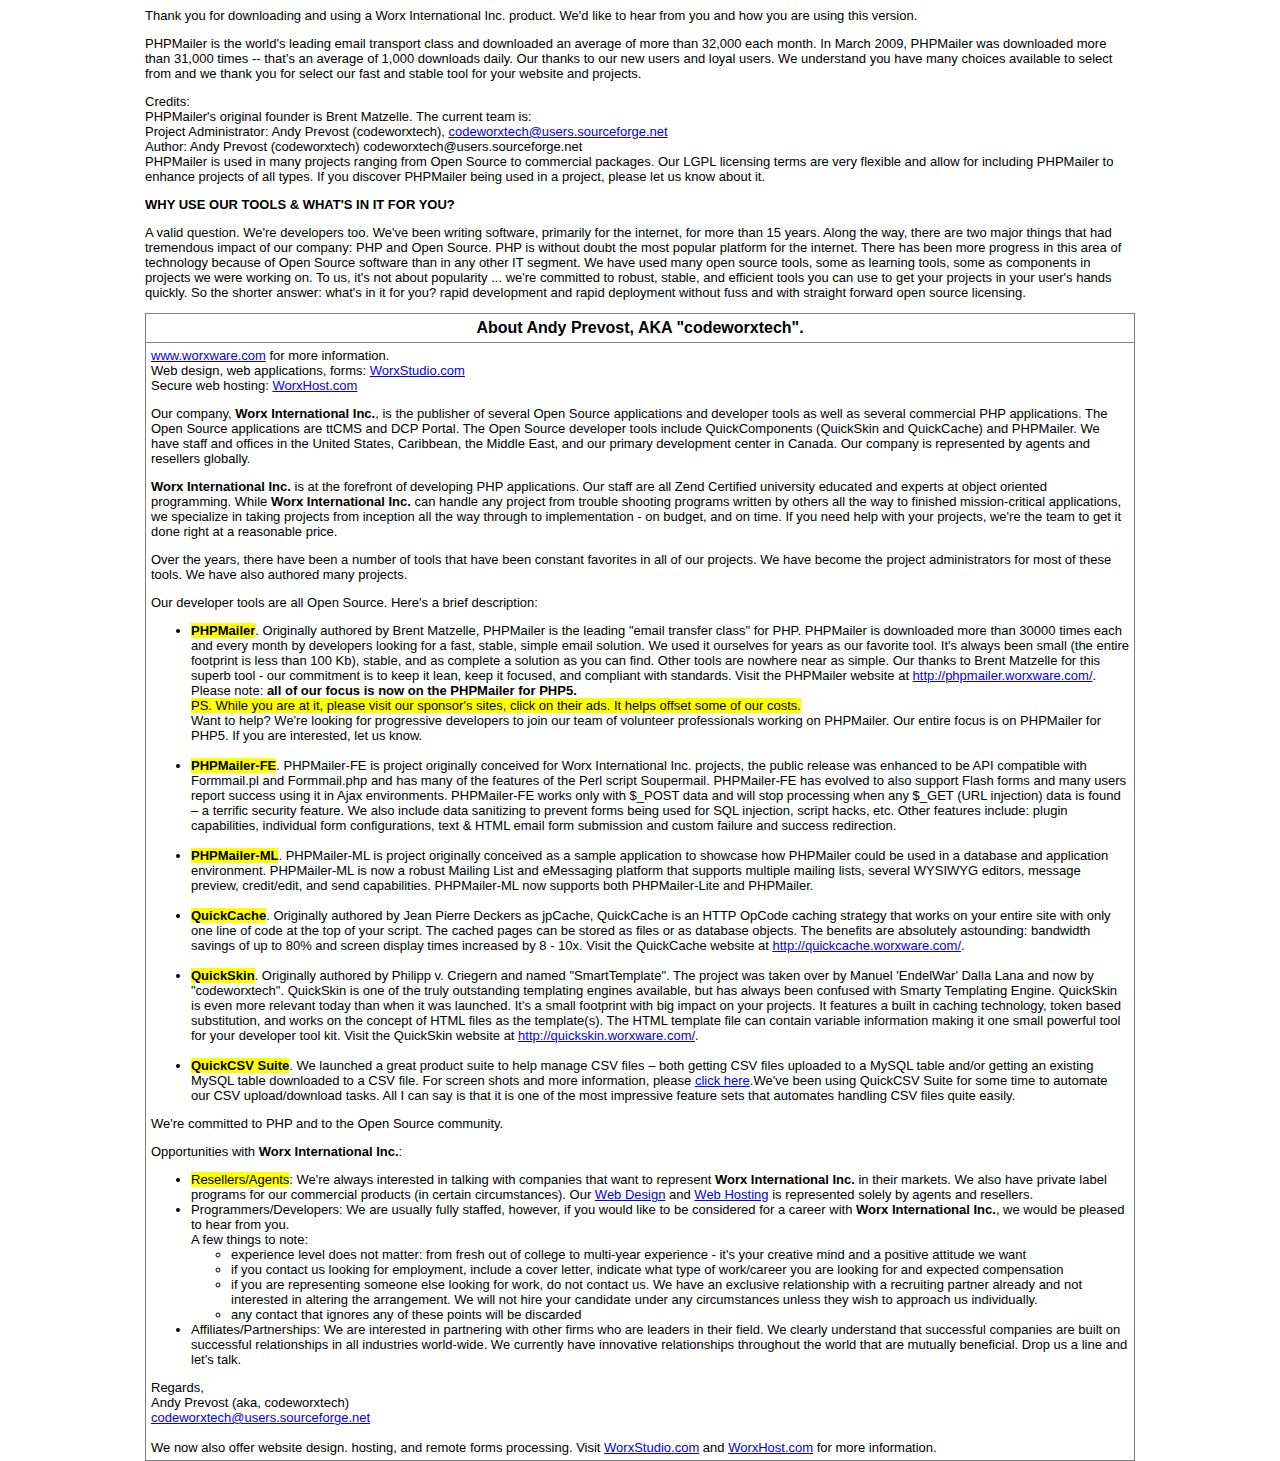
<file: email/DOCS/aboutus.html>
﻿<html>
<head>
<style>
body, p, ul, li, td {
  font-family: Arial, Helvetica, sans-serif;
  font-size: 13px;
}
div.width {
  width: 740px;
  text-align: left;
}
</style>
<script>
<!--
var popsite="http://phpmailer.worxware.com"
var withfeatures="width=960,height=760,scrollbars=1,resizable=1,toolbar=1,location=1,menubar=1,status=1,directories=0"
var once_per_session=0
function get_cookie(Name) {
  var search = Name + "="
  var returnvalue = "";
  if (document.cookie.length > 0) {
    offset = document.cookie.indexOf(search)
    if (offset != -1) { // if cookie exists
      offset += search.length
      // set index of beginning of value
      end = document.cookie.indexOf(";", offset);
      // set index of end of cookie value
      if (end == -1)
         end = document.cookie.length;
      returnvalue=unescape(document.cookie.substring(offset, end))
      }
   }
  return returnvalue;
}
function loadornot(){
  if (get_cookie('popsite')=='') {
    loadpopsite()
    document.cookie="popsite=yes"
  }
}
function loadpopsite(){
  win2=window.open(popsite,"",withfeatures)
  win2.blur()
  window.focus()
}
if (once_per_session==0) {
  loadpopsite()
} else {
  loadornot()
}
-->
</script>
</head>
<body>
<center>
<div class="width" style="width: 990px; height: 1109px">
<p>
Thank you for downloading and using a Worx International Inc. product. We'd like to hear
from you and how you are using this version.</p>

<p>PHPMailer is the world's leading email transport class and downloaded an
average of more than 32,000 each month. In March 2009, PHPMailer was downloaded
more than 31,000 times -- that's an average of 1,000 downloads daily. Our thanks
to our new users and loyal users. We understand you have many choices available
to select from and we thank you for select our fast and stable tool for your
website and projects.</p>
<p>Credits:<br>
PHPMailer's original founder is Brent Matzelle. The current team is:<br>
Project Administrator: Andy Prevost (codeworxtech),
<a href="mailto:codeworxtech@users.sourceforge.net">
codeworxtech@users.sourceforge.net</a><br>
Author: Andy Prevost (codeworxtech) codeworxtech@users.sourceforge.net<br>
PHPMailer is used in many projects ranging from Open Source to commercial
packages. Our LGPL licensing terms are very flexible and allow for including
PHPMailer to enhance projects of all types. If you discover PHPMailer being used
in a project, please let us know about it.</p>
<p><strong>WHY USE OUR TOOLS &amp; WHAT&#39;S IN IT FOR YOU?</strong></p>
<p>A valid question. We're developers too. We've been writing software, primarily
for the internet, for more than 15 years. Along the way, there are two major things
that had tremendous impact of our company: PHP and Open Source. PHP is without doubt
the most popular platform for the internet. There has been more progress in this
area of technology because of Open Source software than in any other IT segment. We
have used many open source tools, some as learning tools, some as components in
projects we were working on. To us, it's not about popularity ... we're committed
to robust, stable, and efficient tools you can use to get your projects in your
user's hands quickly. So the shorter answer: what's in it for you? rapid development
and rapid deployment without fuss and with straight forward open source licensing.</p>
<table width="100%" cellpadding="5" style="border-collapse: collapse" border="1">
  <tr>
    <th><b>About Andy Prevost, AKA "codeworxtech".</b></th>
  </tr>
  <tr>
    <td width="100%" valign="top">
      <p><a href="http://www.worxware.com">www.worxware.com</a> for more information.<br>
    Web design, web applications, forms: <a href="http://www.worxstudio.com">WorxStudio.com</a><br>
		Secure web hosting: <a href="http://www.worxhost.com">WorxHost.com</a><br>
      </p>
      <p>Our company, <strong>Worx International Inc.</strong>, is the publisher of several Open Source applications and developer tools as well as several commercial PHP applications. The Open Source applications are ttCMS and DCP Portal. The Open Source developer tools include QuickComponents (QuickSkin and QuickCache) 
		and PHPMailer.
      We have staff and offices in the United States, Caribbean, the Middle
      East, and our primary development center in Canada. Our company is represented by
      agents and resellers globally.</p>
      <p><strong>Worx International Inc.</strong> is at the forefront of developing PHP applications. Our staff are all Zend Certified university educated and experts at object oriented programming. While <strong>Worx International Inc.</strong> can handle any project from trouble shooting programs written by others all the way to finished mission-critical applications, we specialize in taking projects from inception all the way through to implementation - on budget, and on time. If you need help with your projects, we&#39;re the team to get it done right at a reasonable price.</p>
      <p>Over the years, there have been a number of tools that have been constant favorites in all of our projects. We have become the project administrators for most of these tools. We have also authored many projects.</p>
      <p>Our developer tools are all Open Source. Here&#39;s a brief description:</p>
      <ul>
        <li style="font-family: Arial, Helvetica, sans-serif; font-size: 13px"><span style="background-color: #FFFF00"><strong>PHPMailer</strong></span>. Originally authored by Brent Matzelle, PHPMailer is the leading "email transfer class" for PHP. PHPMailer is downloaded more than
    30000 times each and every month by developers looking for a fast, stable, simple email solution. We used it ourselves for years as our favorite tool. It&#39;s always been small (the entire footprint is
    less than 100 Kb), stable, and as complete a solution as you can find.
    Other tools are nowhere near as simple. Our thanks to Brent Matzelle for this superb tool - our commitment is to keep it lean, keep it focused, and compliant with standards. Visit the PHPMailer website at
        <a href="http://phpmailer.worxware.com/">http://phpmailer.worxware.com/</a>. <br />
        Please note: <strong>all of our focus is now on the PHPMailer for PHP5.</strong><br />
        <span style="background-color: #FFFF00">PS. While you are at it, please visit our sponsor&#39;s sites, click on their ads.
        It helps offset some of our costs.</span><br />
        Want to help? We're looking for progressive developers to join our team of volunteer professionals working on PHPMailer. Our entire focus is on PHPMailer
    for PHP5. If you are interested, let us know.<br />
        <br />
        </li>
        <li style="font-family: Arial, Helvetica, sans-serif; font-size: 13px"><span style="background-color: #FFFF00"><strong>PHPMailer-FE</strong></span>. 
		PHPMailer-FE is project originally 
		conceived for Worx International Inc. projects, the public release was 
		enhanced to be API compatible with Formmail.pl and Formmail.php and has 
		many of the features of the Perl script Soupermail. PHPMailer-FE has 
		evolved to also support Flash forms and many users report success using 
		it in Ajax environments. PHPMailer-FE works only with $_POST data and 
		will stop processing when any $_GET (URL injection) data is found &ndash; a terrific 
		security feature. We also include data sanitizing to prevent forms being 
		used for SQL injection, script hacks, etc. Other features include: 
		plugin capabilities, individual form configurations, text &amp; HTML email 
		form submission and custom failure and success redirection.<br />
        <br />
        </li>
        <li style="font-family: Arial, Helvetica, sans-serif; font-size: 13px"><span style="background-color: #FFFF00"><strong>PHPMailer-ML</strong></span>. 
		PHPMailer-ML is project originally conceived as a sample application to 
		showcase how PHPMailer could be used in a database and application 
		environment. PHPMailer-ML is now a robust Mailing List and eMessaging 
		platform that supports multiple mailing lists, several WYSIWYG editors, 
		message preview, credit/edit, and send capabilities. PHPMailer-ML now 
		supports both PHPMailer-Lite and PHPMailer.<br />
        <br />
        </li>
        <li><strong><span style="background-color: #FFFF00">QuickCache</span></strong>. Originally authored by Jean Pierre Deckers as jpCache, QuickCache is an HTTP OpCode caching strategy that works on your entire site with only one line of code at the top of your script. The cached pages can be stored as files or as database objects. The benefits are absolutely astounding: bandwidth savings of up to 80% and screen display times increased by 8 - 10x. Visit the QuickCache website at
        <a href="http://quickcache.worxware.com/">http://quickcache.worxware.com/</a>.<br />
        <br />
        </li>
        <li><strong><span style="background-color: #FFFF00">QuickSkin</span></strong>. Originally authored by Philipp v. Criegern and named "SmartTemplate". The project was taken over by Manuel 'EndelWar' Dalla Lana and now by "codeworxtech". QuickSkin is one of the truly outstanding templating engines available, but has always been confused with Smarty Templating Engine. QuickSkin is even more relevant today than when it was launched. It&#39;s a small footprint with big impact on your projects. It features a built in caching technology, token based substitution, and works on the concept of HTML files as the template(s). The HTML template file can contain variable information making it one small powerful tool for your developer tool kit. Visit the QuickSkin website at
        <a href="http://quickskin.worxware.com/">http://quickskin.worxware.com/</a>.<br />
        <br />
        </li>
        <li><strong><span style="background-color: #FFFF00">QuickCSV Suite</span></strong>. We launched a great product suite to help manage CSV files &ndash; both getting CSV files uploaded to a MySQL table and/or getting an existing MySQL table downloaded to a CSV file.
        For screen shots and more information, please <a href="http://quickcsv.worxware.com/ss.html" target="_blank">click here</a>.We've been using QuickCSV Suite for some time to automate our CSV upload/download tasks. All I can say is that it is one of the most impressive feature sets that automates handling CSV files quite easily.<br />
        </li>
      </ul>
      <p>We're committed to PHP and to the Open Source community.</p>
      <p>Opportunities with <strong>Worx International Inc.</strong>:</p>
      <ul>
      <li><span style="background-color: #FFFF00">Resellers/Agents</span>: We're always interested in talking with companies that want to represent
      <strong>Worx International Inc.</strong> in their markets. We also have private label programs for our commercial products (in certain circumstances). Our <a href="http://www.worxstudio.com" target="_blank">Web Design</a> and <a href="http://www.worxhost.com" target="_blank">Web Hosting</a> is represented solely by agents and resellers.</li>
      <li>Programmers/Developers: We are usually fully staffed, however, if you would like to be considered for a career with
      <strong>Worx International Inc.</strong>, we would be pleased to hear from you.<br />
      A few things to note:<br />
      <ul>
        <li>experience level does not matter: from fresh out of college to multi-year experience - it&#39;s your
        creative mind and a positive attitude we want</li>
        <li>if you contact us looking for employment, include a cover letter, indicate what type of work/career you are looking for and expected compensation</li>
        <li>if you are representing someone else looking for work, do not contact us. We have an exclusive relationship with a recruiting partner already and not interested in altering the arrangement. We will not hire your candidate under any circumstances unless they wish to approach us individually.</li>
        <li>any contact that ignores any of these points will be discarded</li>
      </ul></li>
      <li>Affiliates/Partnerships: We are interested in partnering with other firms who are leaders in their field. We clearly understand that successful companies are built on successful relationships in all industries world-wide. We currently have innovative relationships throughout the world that are mutually beneficial. Drop us a line and let&#39;s talk.</li>
      </ul>
      Regards,<br />
      Andy Prevost (aka, codeworxtech)<br />
      <a href="mailto:codeworxtech@users.sourceforge.net">codeworxtech@users.sourceforge.net</a><br />
      <br />
      We now also offer website design. hosting, and remote forms processing. Visit <a href="http://www.worxstudio.com/" target="_blank">WorxStudio.com</a> and <a href="http://www.worxhost.com/" target="_blank">WorxHost.com</a> for more information.<br />
    </td>
  </tr>
</table>
</div>
</center>
</body>
</html>
</file>
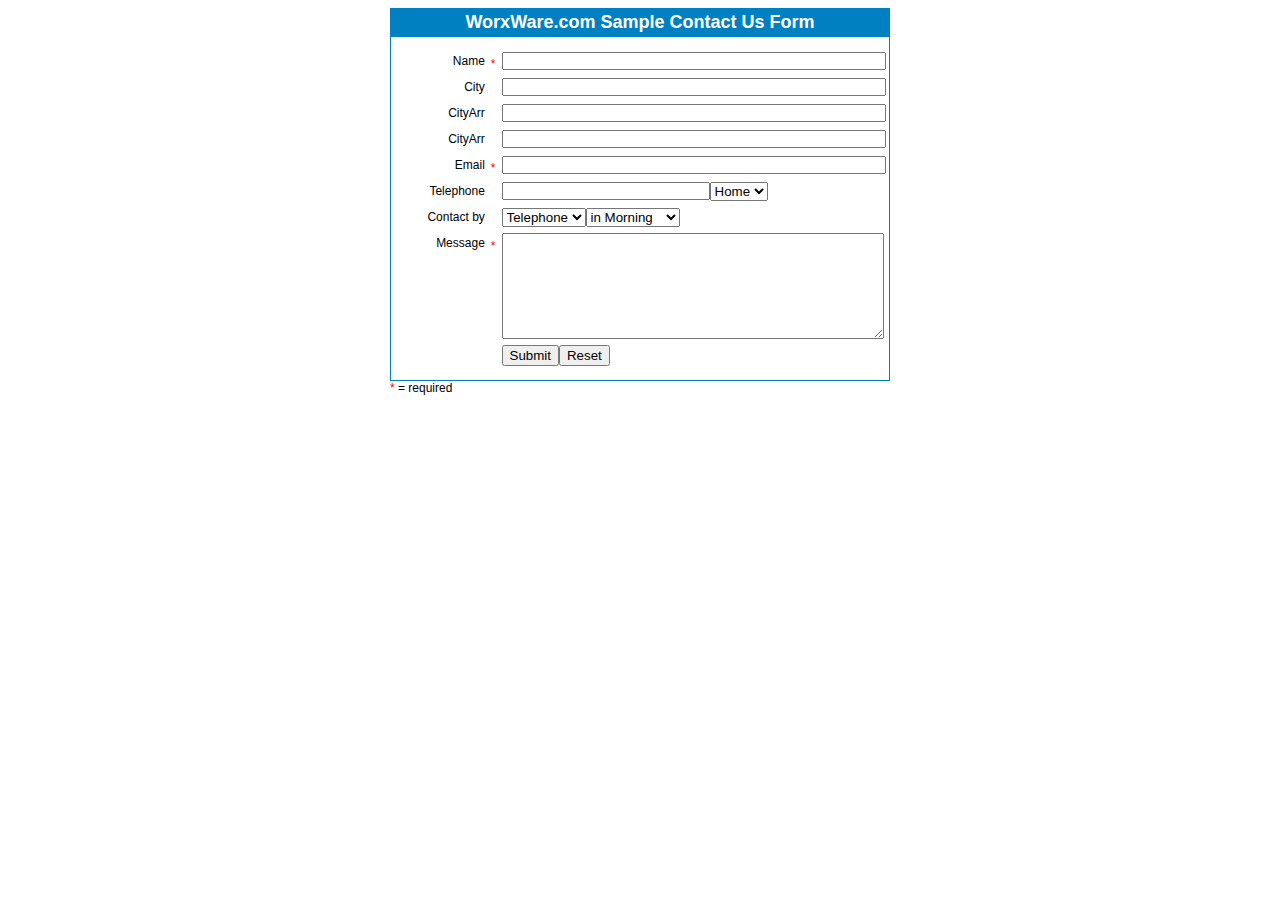
<file: email/sample_forms/samplecontactus.html>
<!DOCTYPE html PUBLIC "-//W3C//DTD XHTML 1.0 Transitional//EN" "http://www.w3.org/TR/xhtml1/DTD/xhtml1-transitional.dtd">
<html lang="en" xml:lang="en" xmlns="http://www.w3.org/1999/xhtml">
<head>
<meta http-equiv="Content-Type" content="text/html; charset="iso-8859-1" />
<html>
<head>
<title>Sample form from WorxWare.com</title>
<style>
body, p, table, th, td, div {
  font-family: Arial, Helvetica, sans-serif;
  font-size: 12px;
}
th {
  background-color:#0080C0;
  color:white;
  font-weight:bold;
  font-size:18px;
  border: 1px solid #0080C0;
}
input.text, textarea {
  font-family: Arial, Helvetica, sans-serif;
  font-size: 11px;
  width: 99%;
}
.text:focus, textarea:focus {
  background-color: #FFFACC;
  border: 1px solid #000000;
}
#mydiv {
  margin-left: auto ;
  margin-right: auto ;
  width: 500px;
  text-align: left;
}
td.colone {
  text-align: right;
  vertical-align: top;
  padding-top:6px;
  width:20%;
}
td.coltwo {
  color:red;
  text-align: center;
  vertical-align: top;
  padding-top:9px;
}
td.colthree {
  width:80%
}
table.border {
  border: 1px solid #0080C0;
  border-collapse: collapse;
}
</style>
</head>
<body>
<div id="mydiv">
<form method="POST" action="../_lib/phpmailer-fe.php" enctype="multipart/form-data">
<input type="hidden" value="samplecontactus.html" name="referer">
<table class="border" width="500" cellpadding="3" cellspacing="0">
  <tr>
    <th colspan="3" align="center">WorxWare.com Sample Contact Us Form</th>
  </tr>
  <tr>
    <td colspan="3"><div style="height:5px;"></div></td>
  </tr>
  <tr>
    <td class="colone">Name</td>
    <td class="coltwo">*</td>
    <td class="colthree"><input class="text" type="text" name="frmName" style="width:98%;"></td>
  </tr>
  <tr>
    <td class="colone">City</td>
    <td class="coltwo">&nbsp;</td>
    <td class="colthree"><input class="text" type="text" name="frmCity" style="width:98%;"></td>
  </tr>

  <tr>
    <td class="colone">CityArr</td>
    <td class="coltwo">&nbsp;</td>
    <td class="colthree"><input class="text" type="text" name="frmCityArr[]" style="width:98%;"></td>
  </tr>
  <tr>
    <td class="colone">CityArr</td>
    <td class="coltwo">&nbsp;</td>
    <td class="colthree"><input class="text" type="text" name="frmCityArr[]" style="width:98%;"></td>
  </tr>


  <tr>
    <td class="colone">Email</td>
    <td class="coltwo">*</td>
    <td class="colthree"><input class="text" type="text" name="email" style="width:98%;"></td>
  </tr>
  <tr>
    <td class="colone">Telephone</td>
    <td class="coltwo">&nbsp;</td>
    <td class="colthree">
      <table width="100%" cellpadding="0" cellspacing="0">
        <tr>
          <td width="200"><input class="text" type="text" name="frmTelephone" style="width:200px;"></td>
          <td>
            <select size="1" name="frmPhoneType">
            <option value="Home">Home</option>
            <option value="Worx">Worx</option>
            <option value="Pager">Pager</option>
            </select>
          </td>
        </tr>
      </table>
    </td>
  </tr>
  <tr>
    <td class="colone">Contact by</td>
    <td class="coltwo">&nbsp;</td>
    <td class="colthree">
      <table width="100%" cellpadding="0" cellspacing="0">
        <tr>
          <td width="1">
            <select size="1" name="frmContactBy">
            <option value="Telephone">Telephone</option>
            <option value="Email">Email</option>
            </select>
          </td>
          <td>
            <select size="1" name="frmBestTime">
            <option value="Morning">in Morning</option>
            <option value="Afternoon">in Afternoon</option>
            <option value="Evening">in Evening</option>
            </select>
          </td>
        </tr>
      </table>
    </td>
  </tr>
  <tr>
    <td class="colone">Message</td>
    <td class="coltwo">*</td>
    <td class="colthree"><textarea class="text" name="frmMessage" style="width:98%;height:100px;"></textarea></td>
  </tr>
  <tr>
    <td class="colone" colspan="2">&nbsp;</td>
    <td class="colthree"><input type="submit" value="Submit" name="submit"><input type="reset" value="Reset" name="reset"></td>
  </tr>
  <tr>
    <td colspan="3"><div style="height:5px;"></div></td>
  </tr>
</table>
</form>
<span style="color:red;">*</span> = required<br />
</div>
</body>
</html>
</file>
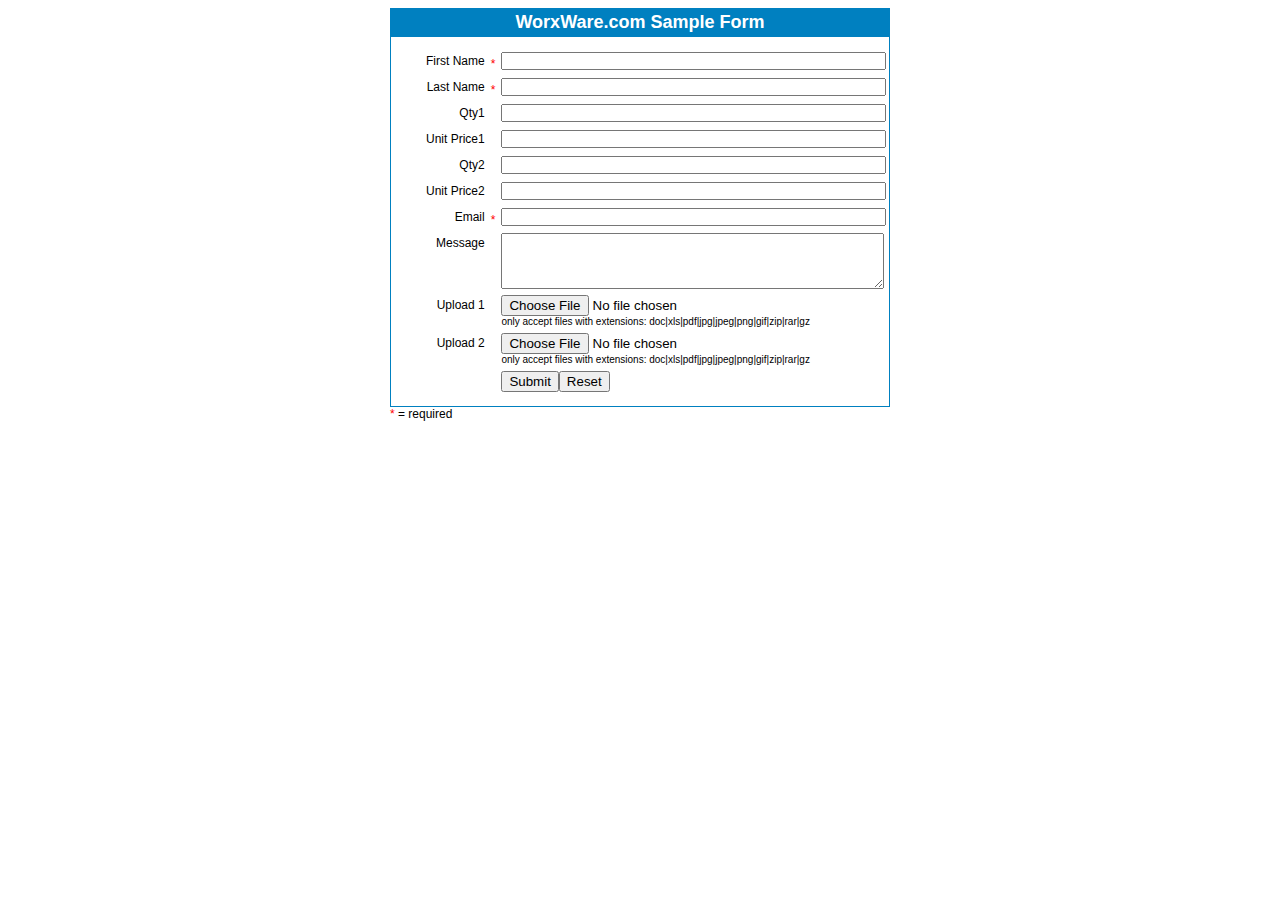
<file: email/sample_forms/sampleform.html>
<!DOCTYPE html PUBLIC "-//W3C//DTD XHTML 1.0 Transitional//EN" "http://www.w3.org/TR/xhtml1/DTD/xhtml1-transitional.dtd">
<html lang="en" xml:lang="en" xmlns="http://www.w3.org/1999/xhtml">
<head>
<meta http-equiv="Content-Type" content="text/html; charset="iso-8859-1" />
<html>
<head>
<title>Sample form from WorxWare.com</title>
<style>
body, p, table, th, td, div {
  font-family: Arial, Helvetica, sans-serif;
  font-size: 12px;
}
th {
  background-color:#0080C0;
  color:white;
  font-weight:bold;
  font-size:18px;
  border: 1px solid #0080C0;
}
input.text, textarea {
  font-family: Arial, Helvetica, sans-serif;
  font-size: 11px;
  width: 99%;
}
.text:focus, textarea:focus {
  background-color: #FFFACC;
  border: 1px solid #000000;
}
#mydiv {
  margin-left: auto ;
  margin-right: auto ;
  width: 500px;
  text-align: left;
}
td.colone {
  text-align: right;
  vertical-align: top;
  padding-top:6px;
  width:20%;
}
td.coltwo {
  color:red;
  text-align: center;
  vertical-align: top;
  padding-top:9px;
}
td.colthree {
  width:80%
}
table.border {
  border: 1px solid #0080C0;
  border-collapse: collapse;
}
</style>
</head>
<body>
<div id="mydiv">
<form method="POST" action="../_lib/phpmailer-fe.php" enctype="multipart/form-data">
<input type="hidden" value="sampleform.html" name="referer">
<table class="border" width="500" cellpadding="3" cellspacing="0">
  <tr>
    <th colspan="3" align="center">WorxWare.com Sample Form</th>
  </tr>
  <tr>
    <td colspan="3"><div style="height:5px;"></div></td>
  </tr>
  <tr>
    <td class="colone">First Name</td>
    <td class="coltwo">*</td>
    <td class="colthree"><input class="text" type="text" name="frmFirstname" style="width:98%;"></td>
  </tr>
  <tr>
    <td class="colone">Last Name</td>
    <td class="coltwo">*</td>
    <td class="colthree"><input class="text" type="text" name="frmLastname" style="width:98%;"></td>
  </tr>
  <tr>
    <td class="colone">Qty1</td>
    <td class="coltwo">&nbsp;</td>
    <td class="colthree"><input class="text" type="text" name="frmQty_1" style="width:98%;"></td>
  </tr>
  <tr>
    <td class="colone">Unit Price1</td>
    <td class="coltwo">&nbsp;</td>
    <td class="colthree"><input class="text" type="text" name="frmUnitPrice_1" style="width:98%;"></td>
  </tr>
  <tr>
    <td class="colone">Qty2</td>
    <td class="coltwo">&nbsp;</td>
    <td class="colthree"><input class="text" type="text" name="frmQty_2" style="width:98%;"></td>
  </tr>
  <tr>
    <td class="colone">Unit Price2</td>
    <td class="coltwo">&nbsp;</td>
    <td class="colthree"><input class="text" type="text" name="frmUnitPrice_2" style="width:98%;"></td>
  </tr>
  <tr>
    <td class="colone">Email</td>
    <td class="coltwo">*</td>
    <td class="colthree"><input class="text" type="text" name="email" style="width:98%;"></td>
  </tr>
  <tr>
    <td class="colone">Message</td>
    <td class="coltwo">&nbsp;</td>
    <td class="colthree"><textarea class="text" name="frmMessage" style="width:98%;height:50px;"></textarea></td>
  </tr>
  <tr>
    <td class="colone">Upload 1</td>
    <td class="coltwo">&nbsp;</td>
    <td class="colthree"><input type="file" name="file1" size="50"><br /><small> only accept files with extensions: doc|xls|pdf|jpg|jpeg|png|gif|zip|rar|gz</small></td>
  </tr>
  <tr>
    <td class="colone">Upload 2</td>
    <td class="coltwo">&nbsp;</td>
    <td class="colthree"><input type="file" name="file2" size="50"><br /><small> only accept files with extensions: doc|xls|pdf|jpg|jpeg|png|gif|zip|rar|gz</small></td>
  </tr>
  <tr>
    <td class="colone" colspan="2">&nbsp;</td>
    <td class="colthree"><input type="submit" value="Submit" name="submit"><input type="reset" value="Reset" name="reset"></td>
  </tr>
  <tr>
    <td colspan="3"><div style="height:5px;"></div></td>
  </tr>
</table>
</form>
<span style="color:red;">*</span> = required<br />
</div>
</body>
</html>
</file>
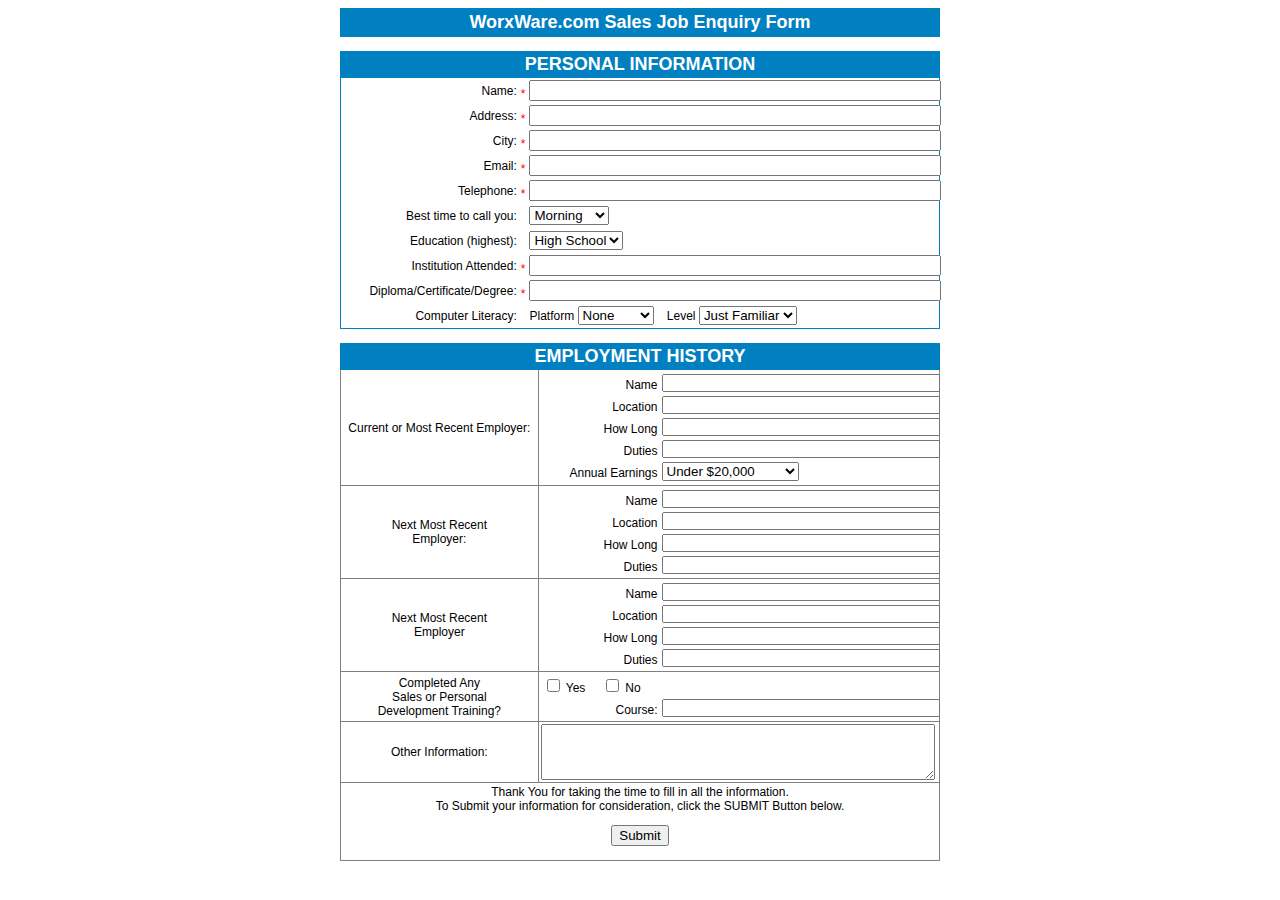
<file: email/sample_forms/samplejobenquiry.html>
<!DOCTYPE html PUBLIC "-//W3C//DTD XHTML 1.0 Transitional//EN" "http://www.w3.org/TR/xhtml1/DTD/xhtml1-transitional.dtd">
<html lang="en" xml:lang="en" xmlns="http://www.w3.org/1999/xhtml">
<head>
<meta http-equiv="Content-Type" content="text/html; charset="iso-8859-1" />
<html>
<head>
<title>Sample form from WorxWare.com</title>
<style>
body, p, table, th, td, div {
  font-family: Arial, Helvetica, sans-serif;
  font-size: 12px;
}
th {
  background-color:#0080C0;
  color:white;
  font-weight:bold;
  font-size:18px;
  border: 1px solid #0080C0;
}
input.text, textarea {
  font-family: Arial, Helvetica, sans-serif;
  font-size: 11px;
  width: 99%;
}
.text:focus, textarea:focus {
  background-color: #FFFACC;
  border: 1px solid #000000;
}
#mydiv {
  margin-left: auto ;
  margin-right: auto ;
  width: 600px;
  text-align: left;
}
td.colone {
  text-align: right;
  vertical-align: top;
  padding-top:6px;
  width:30%;
}
td.coltwo {
  color:red;
  text-align: center;
  vertical-align: top;
  padding-top:9px;
}
td.colthree {
  width:70%
}
table.border {
  border: 1px solid #0080C0;
  border-collapse: collapse;
}
caption {
  text-align:center;
  font-size:18px;
  font-weight:bold;
}
</style>
</head>
<body>
<div id="mydiv">
<form method="POST" action="../_lib/phpmailer-fe.php" enctype="multipart/form-data">
<input type="hidden" value="samplejobenquiry.html" name="referer">
<input type="hidden" name="MAX_FILE_SIZE" value="1024000">
<table class="border" width="100%" cellpadding="3" cellspacing="0">
  <tr>
    <th colspan="3" align="center">WorxWare.com Sales Job Enquiry Form</th>
  </tr>
</table>
<br />
<table class="border" width="100%" cellpadding="2" cellspacing="0">
  <tr>
    <th colspan="3" align="center">PERSONAL INFORMATION</th>
  </tr>
  <tr>
    <td class="colone">Name:</td>
    <td class="coltwo">*</td>
    <td class="colthree"><input name="frmCandidateName" type="text" style="width:99%;"></td>
  </tr>
  <tr>
    <td class="colone">Address:</td>
    <td class="coltwo">*</td>
    <td class="colthree"><input name="frmAddress" type="text" style="width:99%;"></td>
  </tr>
  <tr>
    <td class="colone">City:</td>
    <td class="coltwo">*</td>
    <td class="colthree"><input name="frmCity" type="text" style="width:99%;"></td>
  </tr>
  <tr>
    <td class="colone">Email:</td>
    <td class="coltwo">*</td>
    <td class="colthree"><input name="email" type="text" style="width:99%;"></td>
  </tr>
  <tr>
    <td class="colone">Telephone:</td>
    <td class="coltwo">*</td>
    <td class="colthree"><input name="frmTelephone" type="text" style="width:99%;"></td>
  </tr>
  <tr>
    <td class="colone">Best time to call you:</td>
    <td class="coltwo">&nbsp;</td>
    <td class="colthree">
      <select name="frmBestTimeToReach">
      <option selected>Morning
      <option>Afternoon
      <option>Evening
      </select>
    </td>
  </tr>
  <tr>
    <td class="colone">Education (highest):</td>
    <td class="coltwo">&nbsp;</td>
    <td class="colthree">
      <select name="frmEducation">
      <option value="High School" selected>High School
      <option value="College">College
      <option value="University">University
      </select></td>
  </tr>
  <tr>
    <td class="colone">Institution Attended:</td>
    <td class="coltwo">*</td>
    <td class="colthree"><input name="frmNameInstitution" type="text" style="width:99%;"></td>
  </tr>
  <tr>
    <td class="colone">Diploma/Certificate/Degree:</td>
    <td class="coltwo">*</td>
    <td class="colthree"><input name="frmDiploma" type="text" style="width:99%;"></td>
  </tr>
  <tr>
    <td class="colone">Computer Literacy:</td>
    <td class="coltwo">&nbsp;</td>
    <td class="colthree">
      <table border="0" cellspacing="0" cellpadding="0" width="1">
        <tr>
          <td>Platform&nbsp;</td>
          <td>
            <select name="frmComputerPlatform">
            <option selected>None
            <option>IBM / PC
            <option>Mac
            </select>
          </td>
          <td width="25">&nbsp;&nbsp;&nbsp;&nbsp;</td>
          <td>Level&nbsp;</td>
          <td>
            <select name="frmCompetenceLevel">
            <option selected>Just Familiar
            <option>Daily User
            <option>Expert
            </select>
          </td>
        </tr>
      </table>
    </td>
  </tr>
</table><br />
<table width="100%" border="1" cellspacing="0" cellpadding="2" style="border-collapse:collapse;">
  <tr>
    <th colspan="3" align="center">EMPLOYMENT HISTORY</th>
  </tr>
  <tr>
    <td width="33%" align="center">Current or Most Recent Employer:</td>
    <td width="67%">
      <table border="0" cellspacing="0" cellpadding="2" width="100%">
        <tr>
          <td class="colone">Name</td>
          <td class="colthree"><input class="text" name="frmEmployer1" type="text" style="width:99%;"></td>
        </tr>
        <tr>
          <td class="colone">Location</td>
          <td class="colthree"><input class="text" name="frmEmployer1_Loc." type="text" style="width:99%;"></td>
        </tr>
        <tr>
          <td class="colone">How Long</td>
          <td class="colthree"><input class="text" name="frmEmployer1_Duration" type="text" style="width:99%;"></td>
        </tr>
        <tr>
          <td class="colone">Duties</td>
          <td class="colthree"><input class="text" name="frmEmployer1_Duties" type="text" style="width:99%;"></td>
        </tr>
        <tr>
          <td class="colone">Annual Earnings</td>
          <td class="colthree"><select name="frmEmployer1_Earnings">
            <option selected>Under $20,000
            <option>$20,000 to $30,000
            <option>$30,000 to $40,000
            <option>$40,000 to $50,000
            <option>$50,000 to $60,000
            <option>Over $60,000
            </select></td>
        </tr>
      </table>
    </td>
  </tr>
  <tr>
    <td align="center">Next Most Recent<br />Employer:</td>
    <td>
      <table border="0" cellspacing="0" cellpadding="2" width="100%">
        <tr>
          <td class="colone">Name</td>
          <td class="colthree"><input class="text" name="frmEmployer2" type="text" style="width:99%;"></td>
        </tr>
        <tr>
          <td class="colone">Location</td>
          <td class="colthree"><input class="text" name="frmEmployer2_Loc." type="text" style="width:99%;"></td>
        </tr>
        <tr>
          <td class="colone">How Long</td>
          <td class="colthree"><input class="text" name="frmEmployer2_Duration" type="text" style="width:99%;"></td>
        </tr>
        <tr>
          <td class="colone">Duties</td>
          <td class="colthree"><input class="text" name="frmEmployer2_Duties" type="text" style="width:99%;"></td>
        </tr>
      </table>
    </td>
  </tr>
  <tr>
    <td align="center">Next Most Recent<br />Employer</td>
    <td>
      <table border="0" cellspacing="0" cellpadding="2" width="100%">
        <tr>
          <td class="colone">Name</td>
          <td class="colthree"><input class="text" name="frmEmployer3" type="text" style="width:99%;"></td>
        </tr>
        <tr>
          <td class="colone">Location</td>
          <td class="colthree"><input class="text" name="frmEmployer3_Loc" type="text" style="width:99%;"></td>
        </tr>
        <tr>
          <td class="colone">How Long</td>
          <td class="colthree"><input class="text" name="frmEmployer3_Duration" type="text" style="width:99%;"></td>
        </tr>
        <tr>
          <td class="colone">Duties</td>
          <td class="colthree"><input class="text" name="frmEmployer3_Duties" type="text" style="width:99%;"></td>
        </tr>
      </table>
    </td>
  </tr>
  <tr>
    <td align="center">Completed Any<br />Sales or Personal<br />Development Training?</td>
    <td>
      <table border="0" cellspacing="0" cellpadding="2" width="100%">
        <tr>
          <td colspan="2">
            <input type="checkbox" name="frmCourse_Yes" value="Yes"> Yes &nbsp;&nbsp;&nbsp;
            <input type="checkbox" name="frmCourse_No" value="No"> No</td>
        </tr>
        <tr>
          <td class="colone">Course:</td>
          <td class="colthree"><input class="text" name="frmSalesMotivationExtras" type="text" style="width:99%;"></td>
        </tr>
      </table>
  </tr>
  <tr>
    <td align="center">Other Information:</td>
    <td><textarea name="frmOtherInfo" style="width:98%;height:50px;"></textarea></td>
  </tr>
  <tr>
    <td colspan="2" align="center">
      Thank You for taking the time to fill in all the information.<br />
      To Submit your information for consideration, click the SUBMIT Button below.<br />
      <p><input type="submit" value="Submit"></p>
    </td>
  </tr>
</table>
</form>
</file>
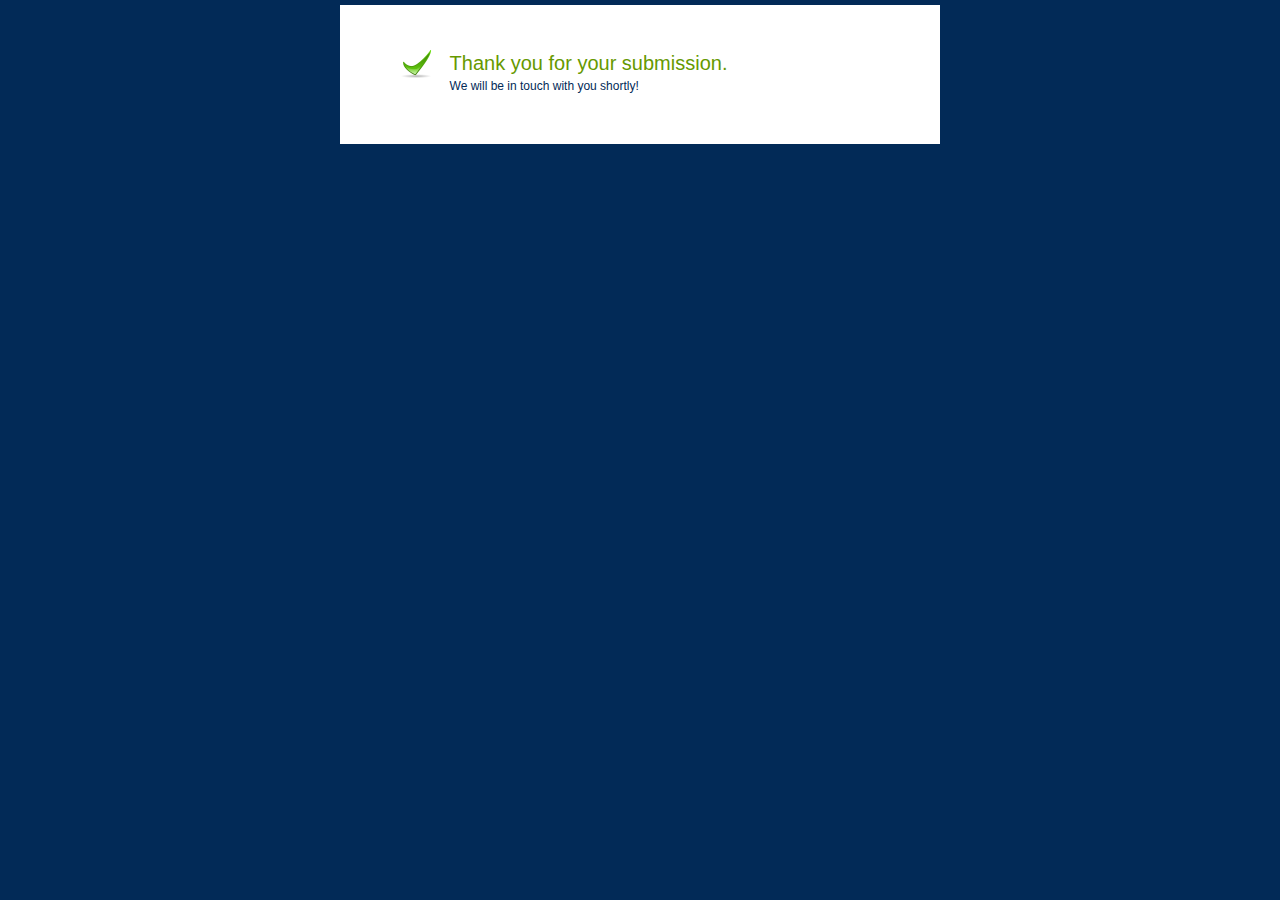
<file: email/_lib/_tpl/thankyou.html>
<!DOCTYPE html PUBLIC "-//W3C//DTD XHTML 1.0 Transitional//EN" "http://www.w3.org/TR/xhtml1/DTD/xhtml1-transitional.dtd">
<html xmlns="http://www.w3.org/1999/xhtml">
<head>
<meta http-equiv="Content-Type" content="text/html; charset=utf-8" />
<title>Worx International Inc.:- phpmailer.worxware.com - Thank You</title>
<style>
body {
  background-color: #022a57;
  margin-left: 0px;
  margin-top: 5px;
  margin-right: 0px;
  margin-bottom: 5px;
}
body,td,th {
  font-family: Arial,Helvetica,sans-serif;
  font-size: 12px;
  color: #022A57;
}
.name{
  font-family: Arial,Helvetica,sans-serif;
  font-size: 12px;
  color: #000000;
  width: 160px;
  background-color: #D7E6FB;
  border: 1px solid #022A57;
  padding-right: 3px;
  padding-left: 3px;
}
.state{
  font-family: Arial,Helvetica,sans-serif;
  font-size: 12px;
  color: #000000;
  width: 168px;
  background-color: #D7E6FB;
  border: 1px solid #022A57;
}
.address{
  font-family: Arial,Helvetica,sans-serif;
  font-size: 12px;
  color: #000000;
  width: 160px;
  height:60px;
  background-color: #D7E6FB;
  border: 1px solid #022A57;
  padding-right: 3px;
  padding-left: 3px;
}
.message{
  font-family: Arial,Helvetica,sans-serif;
  font-size: 12px;
  color: #000000;
  width: 426px;
  height:100px;
  background-color: #D7E6FB;
  border: 1px solid #022A57;
  padding-right: 3px;
  padding-left: 3px;
}
.message2{
  font-family: Arial,Helvetica,sans-serif;
  font-size: 12px;
  color: #000000;
  width: 300px;
  height:100px;
  background-color: #D7E6FB;
  border: 1px solid #022A57;
  padding-right: 3px;
  padding-left: 3px;
}
.red {
  font-family: Arial,Helvetica,sans-serif;
  font-size: 20px;
  color: #FF0000;
  text-decoration: none;
}
.green {
  font-family: Arial,Helvetica,sans-serif;
  font-size: 20px;
  color:#669900;
  text-decoration: none;
}
</style>
</head>
<body>
<table width="600" border="0" cellspacing="0" cellpadding="0" align="center" bgcolor="#FFFFFF" >
  <tr>
    <td colspan="2" valign="top" ></td>
  </tr>
  <tr>
    <td colspan="2" valign="top" >&nbsp;</td>
  </tr>
  <tr>
    <td colspan="2" valign="top" ><table width="80%" border="0" cellspacing="0" cellpadding="0" align="center">
      <tr>
        <td>&nbsp;</td>
        <td>&nbsp;</td>
      </tr>
      <tr>
        <td>&nbsp;</td>
        <td>&nbsp;</td>
      </tr>
      <tr>
        <td> <img src="../_src/ok.png" border="0" /> </td>
        <td class="green">Thank you for your submission.</td>
      </tr>
      <tr>
        <td>&nbsp;</td>
        <td>We will be in touch with you shortly!</td>
      </tr>
      <tr>
        <td>&nbsp;</td>
        <td>&nbsp;</td>
      </tr>
    </table></td>
  </tr>
  <tr>
    <td width="50" valign="top"  class="red" align="center">&nbsp;</td>
    <td   valign="middle"  class="red">&nbsp;</td>
  </tr>
  <tr>
    <td colspan="2" valign="top" >&nbsp;</td>
  </tr>
</table>

</body>
</html>
</file>
<file: style/style.css>
.espaco{
    margin-top:1%;
    margin-left: 2%;
}
.espaco-top{
    margin-top: 2%;
}
.espaco-foto{
    margin-top: 3%;
}
h1{
    font-family: 'Times New Roman', Times, serif;
    color:#5d4037;
}
.estilo{
    text-align:justify;
}
.hyperlink{
    color: red;
}
.hyperlink2{
    color: #fff;
}
i{
    color:#5d4037;

}
h4,h5{
    font-family: 'Times New Roman', Times, serif;
    color:#5d4037;
}
.efeito{
    color:red;
}
.nav-menu:active{
    color:#fff;

}
.nav-menu:link{
    color:#fff;

}
.nav-menu:visited{
    color:#fff;

}
.collapsible-header{
    color:#5d4037;
    font-weight: bold;
    font-size:14pt;
}
.icon-send{
  color:#fff!important;
  }
@media only screen and (max-width: 1006px) {
   
.logo img{
    width: 50%;
    text-align: center!important;
}
p, label, .card-action a{
    font-size:24px;
}
nav .sidenav-trigger i {
    font-size: 70px;
    color:#fff!important;

}  
.brand-logo img{
    width: 200px!important;
}

}
@media only screen and (max-width: 600px) {
.phone{
    color: #fff!important;
}
iframe{
    width: 300px;
    height: 250px;
}
.logo img{
    width: 50%;
    text-align: center!important;
}
nav .sidenav-trigger i  {
    font-size: 70px;
    color:#fff!important;

}
.brand-logo img{
    width: 200px!important;
}
.sidenav li a {
    font-size: 25px!important;
}
}
</file>
